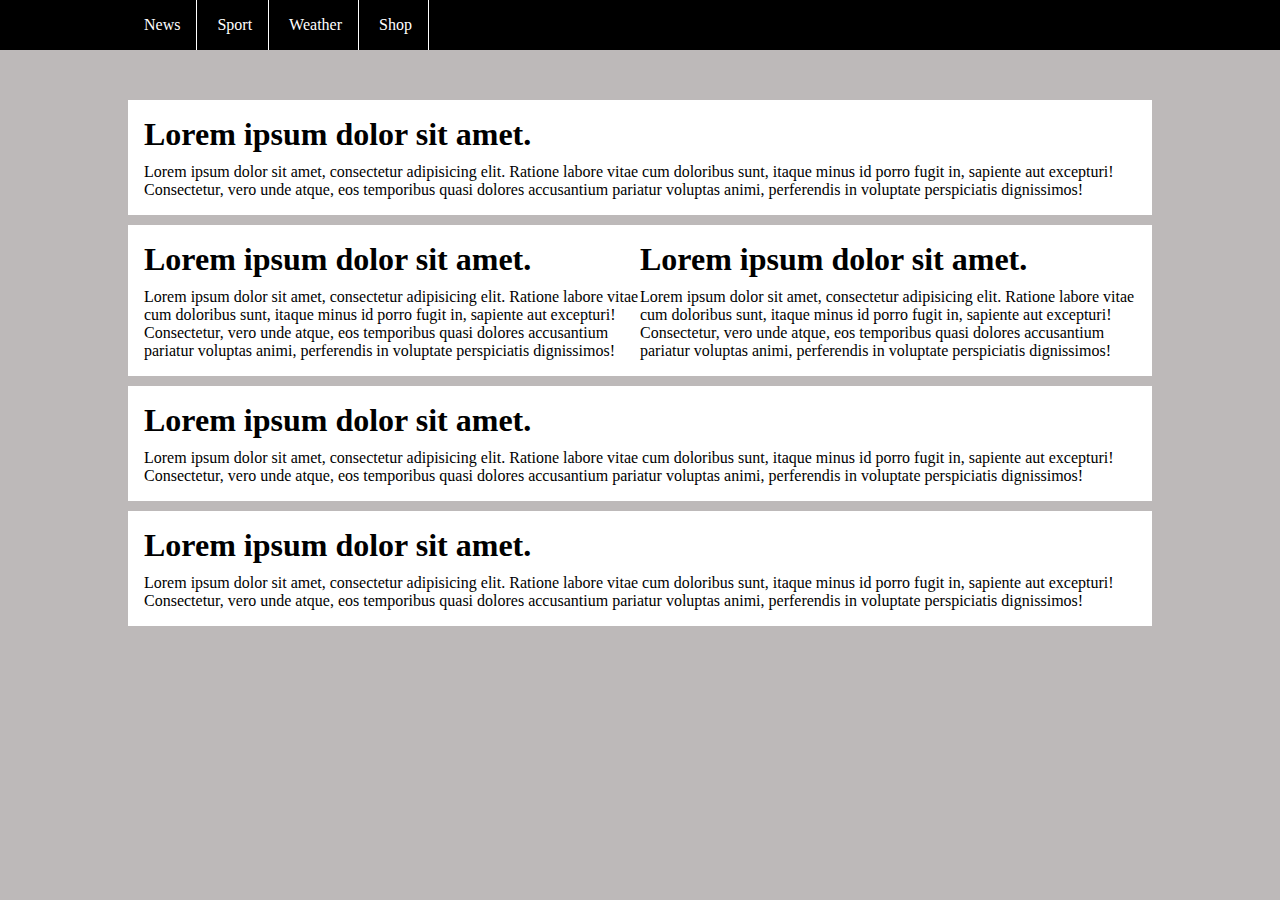
<file: antra-uzduotis/index.html>
<!DOCTYPE html>
<html lang="en">
  <head>
    <meta charset="UTF-8" />
    <meta http-equiv="X-UA-Compatible" content="IE=edge" />
    <meta name="viewport" content="width=device-width, initial-scale=1.0" />
    <link rel="stylesheet" href="style.css" />
    <title>Antra uzduotis</title>
  </head>
  <body>
    <header>
      <ul>
        <li>News</li>
        <li>Sport</li>
        <li>Weather</li>
        <li>Shop</li>
      </ul>
    </header>
    <section>
      <h1>Lorem ipsum dolor sit amet.</h1>
      <p>
        Lorem ipsum dolor sit amet, consectetur adipisicing elit. Ratione labore
        vitae cum doloribus sunt, itaque minus id porro fugit in, sapiente aut
        excepturi! Consectetur, vero unde atque, eos temporibus quasi dolores
        accusantium pariatur voluptas animi, perferendis in voluptate
        perspiciatis dignissimos!
      </p>
    </section>
    <section>
      <div>
        <h1>Lorem ipsum dolor sit amet.</h1>
        <p>
          Lorem ipsum dolor sit amet, consectetur adipisicing elit. Ratione
          labore vitae cum doloribus sunt, itaque minus id porro fugit in,
          sapiente aut excepturi! Consectetur, vero unde atque, eos temporibus
          quasi dolores accusantium pariatur voluptas animi, perferendis in
          voluptate perspiciatis dignissimos!
        </p>
      </div>
      <div>
        <h1>Lorem ipsum dolor sit amet.</h1>
        <p>
          Lorem ipsum dolor sit amet, consectetur adipisicing elit. Ratione
          labore vitae cum doloribus sunt, itaque minus id porro fugit in,
          sapiente aut excepturi! Consectetur, vero unde atque, eos temporibus
          quasi dolores accusantium pariatur voluptas animi, perferendis in
          voluptate perspiciatis dignissimos!
        </p>
      </div>
    </section>
    <section>
      <h1>Lorem ipsum dolor sit amet.</h1>
      <p>
        Lorem ipsum dolor sit amet, consectetur adipisicing elit. Ratione labore
        vitae cum doloribus sunt, itaque minus id porro fugit in, sapiente aut
        excepturi! Consectetur, vero unde atque, eos temporibus quasi dolores
        accusantium pariatur voluptas animi, perferendis in voluptate
        perspiciatis dignissimos!
      </p>
    </section>
    <section>
      <h1>Lorem ipsum dolor sit amet.</h1>
      <p>
        Lorem ipsum dolor sit amet, consectetur adipisicing elit. Ratione labore
        vitae cum doloribus sunt, itaque minus id porro fugit in, sapiente aut
        excepturi! Consectetur, vero unde atque, eos temporibus quasi dolores
        accusantium pariatur voluptas animi, perferendis in voluptate
        perspiciatis dignissimos!
      </p>
    </section>
  </body>
</html>
</file>
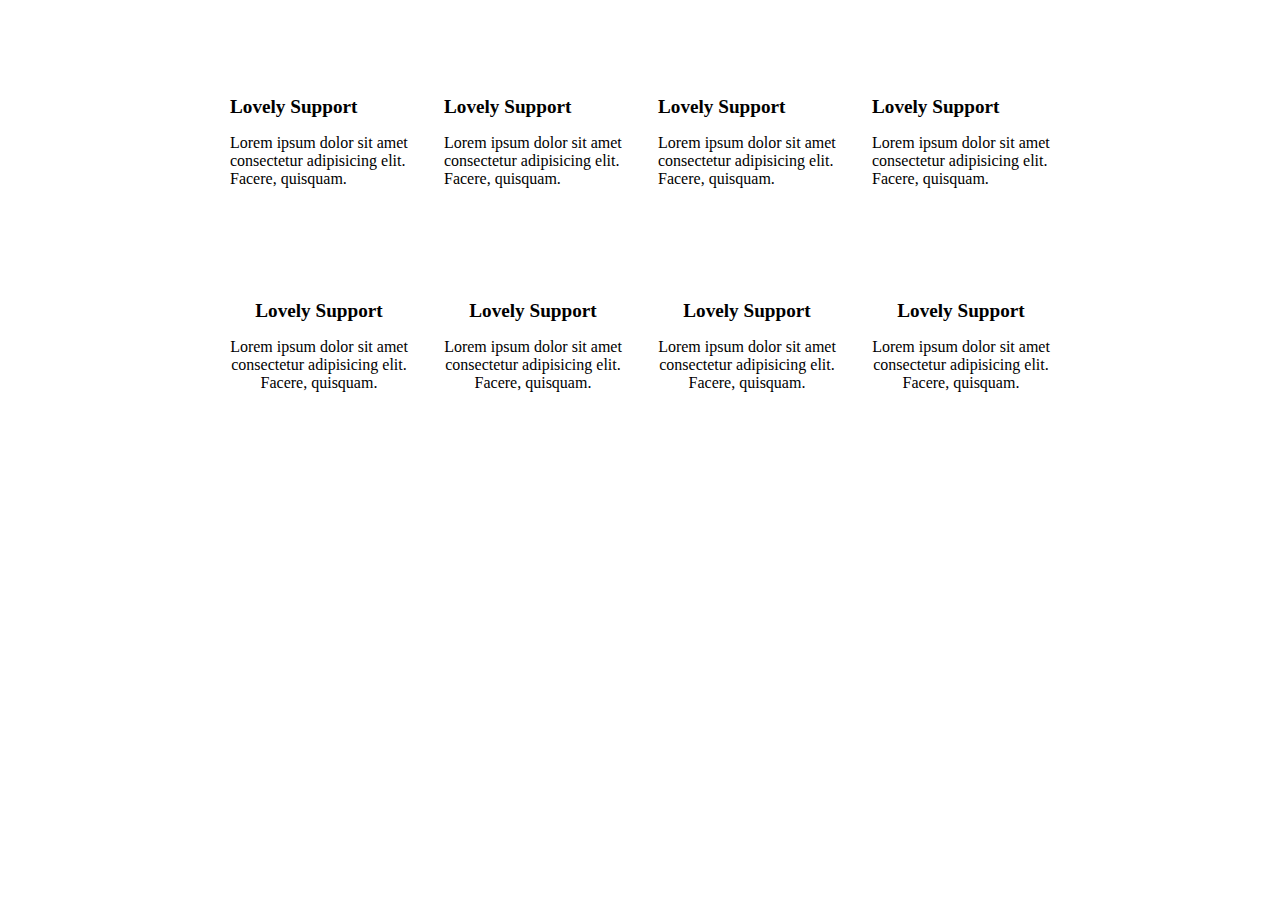
<file: astunta-uzduotis/index.html>
<!DOCTYPE html>
<html lang="en">
  <head>
    <meta charset="UTF-8" />
    <meta http-equiv="X-UA-Compatible" content="IE=edge" />
    <meta name="viewport" content="width=device-width, initial-scale=1.0" />
    <link
      rel="stylesheet"
      href="https://use.fontawesome.com/releases/v5.15.4/css/all.css"
      integrity="sha384-DyZ88mC6Up2uqS4h/KRgHuoeGwBcD4Ng9SiP4dIRy0EXTlnuz47vAwmeGwVChigm"
      crossorigin="anonymous"
    />
    <link rel="stylesheet" href="style.css" />
    <title>Astunta uzduotis</title>
  </head>
  <body>
    <main>
      <section>
        <div>
          <i class="far fa-heart fa-2x"></i>
          <h1>Lovely Support</h1>
          <p>
            Lorem ipsum dolor sit amet consectetur adipisicing elit. Facere,
            quisquam.
          </p>
        </div>
        <div>
          <i class="far fa-heart fa-2x"></i>
          <h1>Lovely Support</h1>
          <p>
            Lorem ipsum dolor sit amet consectetur adipisicing elit. Facere,
            quisquam.
          </p>
        </div>
        <div>
          <i class="far fa-heart fa-2x"></i>
          <h1>Lovely Support</h1>
          <p>
            Lorem ipsum dolor sit amet consectetur adipisicing elit. Facere,
            quisquam.
          </p>
        </div>
        <div>
          <i class="far fa-heart fa-2x"></i>
          <h1>Lovely Support</h1>
          <p>
            Lorem ipsum dolor sit amet consectetur adipisicing elit. Facere,
            quisquam.
          </p>
        </div>
      </section>
      <section>
        <div>
          <i class="far fa-comment-dots fa-4x"></i>
          <h1>Lovely Support</h1>
          <p>
            Lorem ipsum dolor sit amet consectetur adipisicing elit. Facere,
            quisquam.
          </p>
        </div>
        <div>
          <i class="far fa-comment-dots fa-4x"></i>
          <h1>Lovely Support</h1>
          <p>
            Lorem ipsum dolor sit amet consectetur adipisicing elit. Facere,
            quisquam.
          </p>
        </div>
        <div>
          <i class="far fa-comment-dots fa-4x"></i>
          <h1>Lovely Support</h1>
          <p>
            Lorem ipsum dolor sit amet consectetur adipisicing elit. Facere,
            quisquam.
          </p>
        </div>
        <div>
          <i class="far fa-comment-dots fa-4x"></i>
          <h1>Lovely Support</h1>
          <p>
            Lorem ipsum dolor sit amet consectetur adipisicing elit. Facere,
            quisquam.
          </p>
        </div>
      </section>
    </main>
  </body>
</html>
</file>
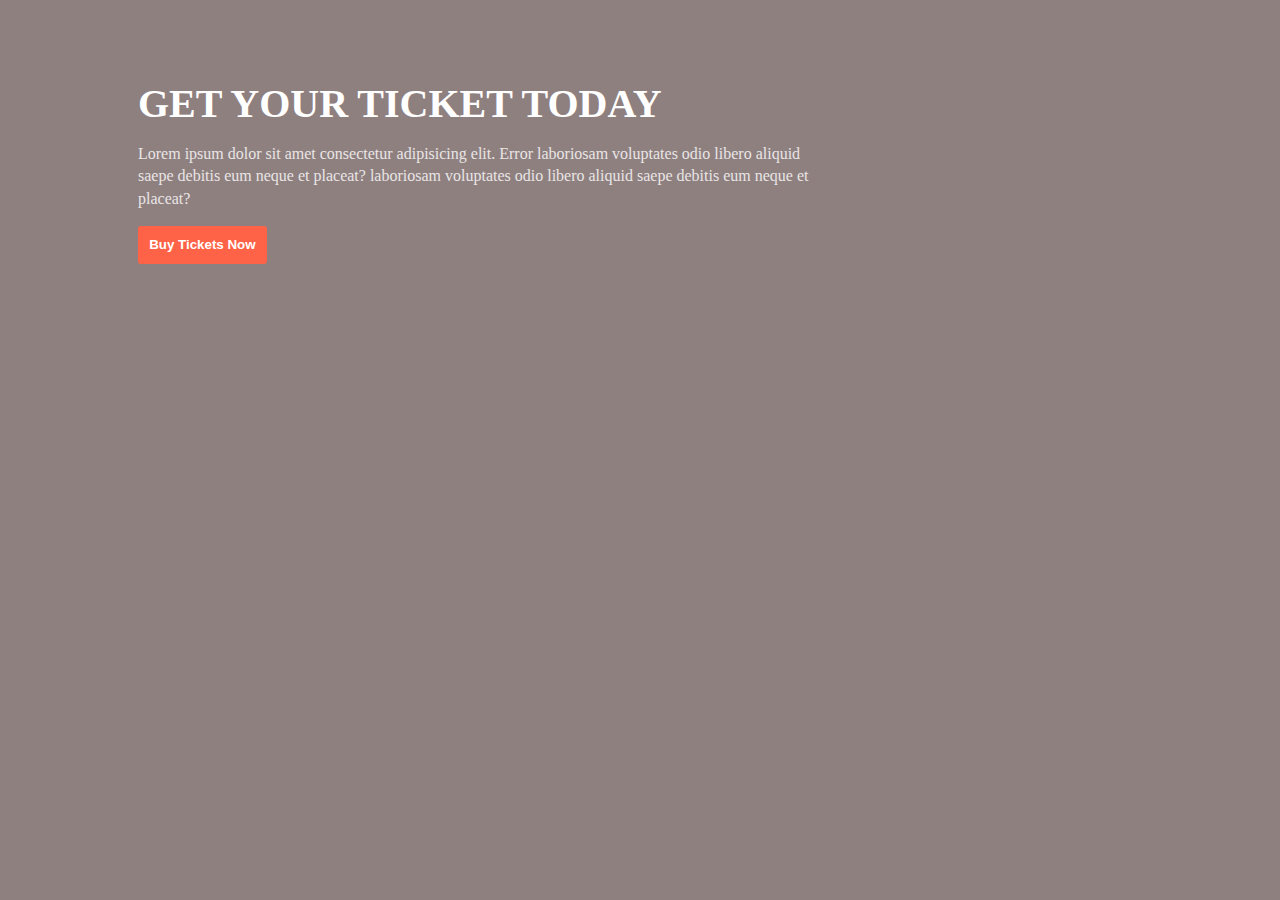
<file: desimta-uzduotis/index.html>
<!DOCTYPE html>
<html lang="en">
  <head>
    <meta charset="UTF-8" />
    <meta http-equiv="X-UA-Compatible" content="IE=edge" />
    <meta name="viewport" content="width=device-width, initial-scale=1.0" />
    <link rel="stylesheet" href="style.css" />
    <title>Desimta uzduotis</title>
  </head>
  <body>
    <main>
      <section>
        <div>
          <h1>GET YOUR TICKET TODAY</h1>
          <p>
            Lorem ipsum dolor sit amet consectetur adipisicing elit. Error
            laboriosam voluptates odio libero aliquid saepe debitis eum neque et
            placeat? laboriosam voluptates odio libero aliquid saepe debitis eum
            neque et placeat?
          </p>
          <button><b>Buy Tickets Now</b></button>
        </div>
      </section>
    </main>
  </body>
</html>
</file>
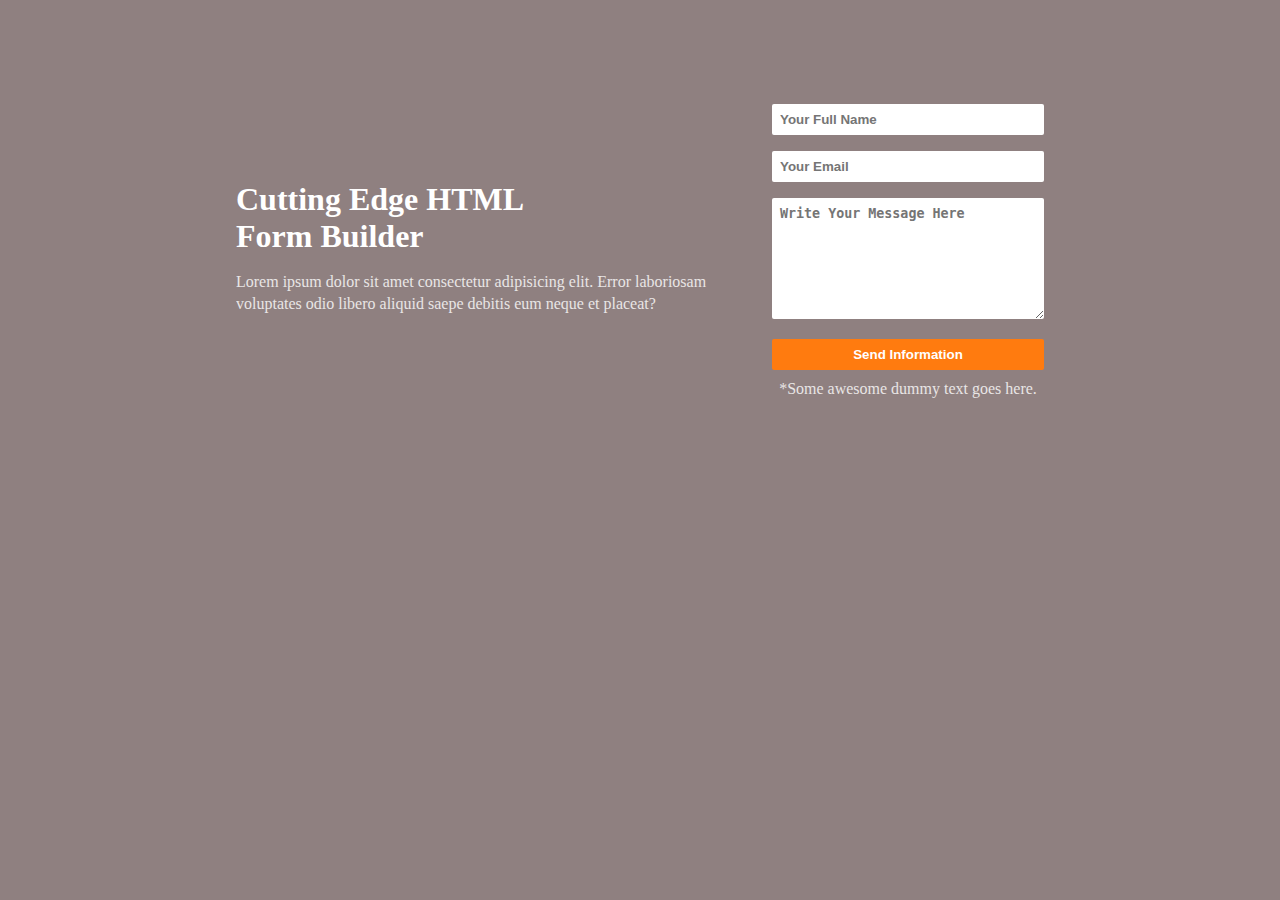
<file: devinta-uzduotis/index.html>
<!DOCTYPE html>
<html lang="en">
  <head>
    <meta charset="UTF-8" />
    <meta http-equiv="X-UA-Compatible" content="IE=edge" />
    <meta name="viewport" content="width=device-width, initial-scale=1.0" />
    <link rel="stylesheet" href="style.css" />
    <title>Astunta uzduotis</title>
  </head>
  <body>
    <main>
      <section>
        <div>
          <h1>
            Cutting Edge HTML <br />
            Form Builder
          </h1>
          <p>
            Lorem ipsum dolor sit amet consectetur adipisicing elit. Error
            laboriosam voluptates odio libero aliquid saepe debitis eum neque et
            placeat?
          </p>
        </div>
      </section>
      <section>
        <form>
          <input type="text" name="name" placeholder="Your Full Name" /> <br />
          <input type="email" name="email" placeholder="Your Email" /> <br />
          <textarea
            name=""
            id=""
            cols="30"
            rows="7"
            placeholder="Write Your Message Here"
          ></textarea>
          <br />
          <input type="submit" name="submit" value="Send Information" /> <br />
          <span>*Some awesome dummy text goes here.</span>
        </form>
      </section>
    </main>
  </body>
</html>
</file>
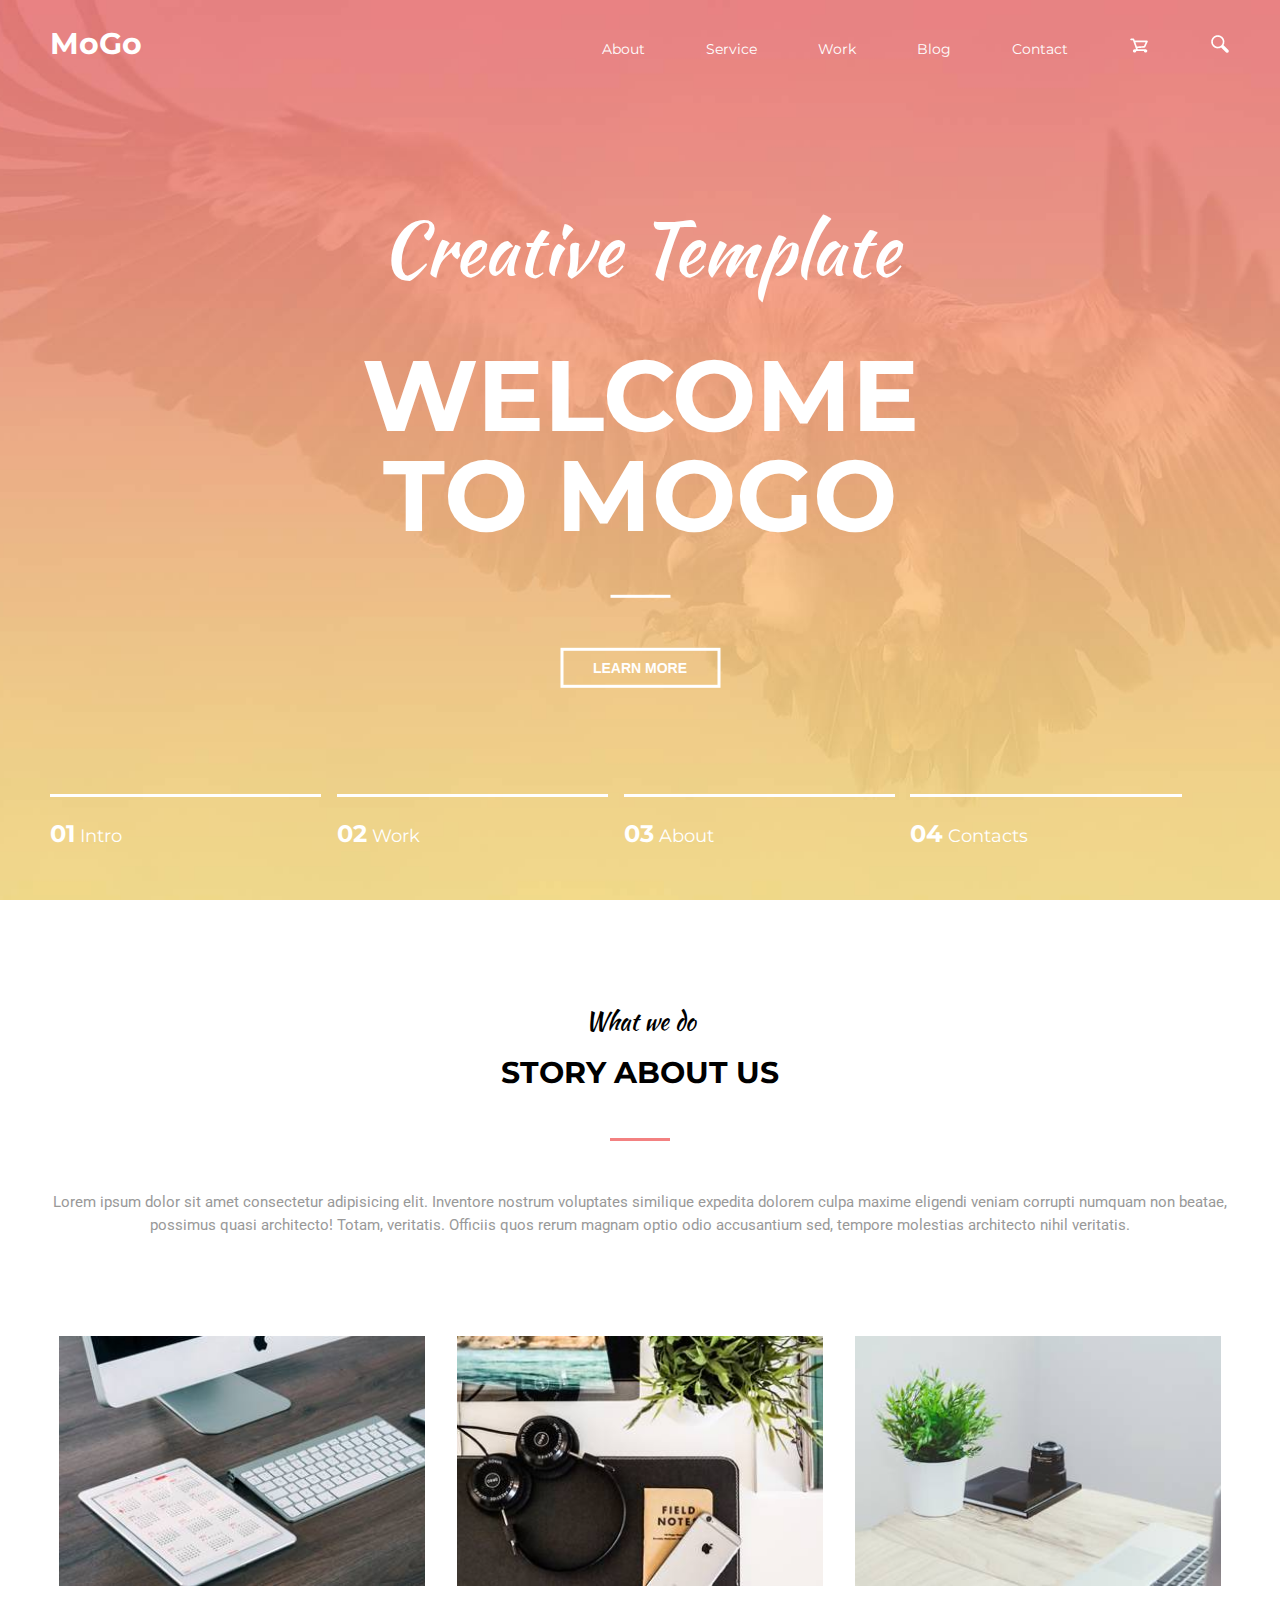
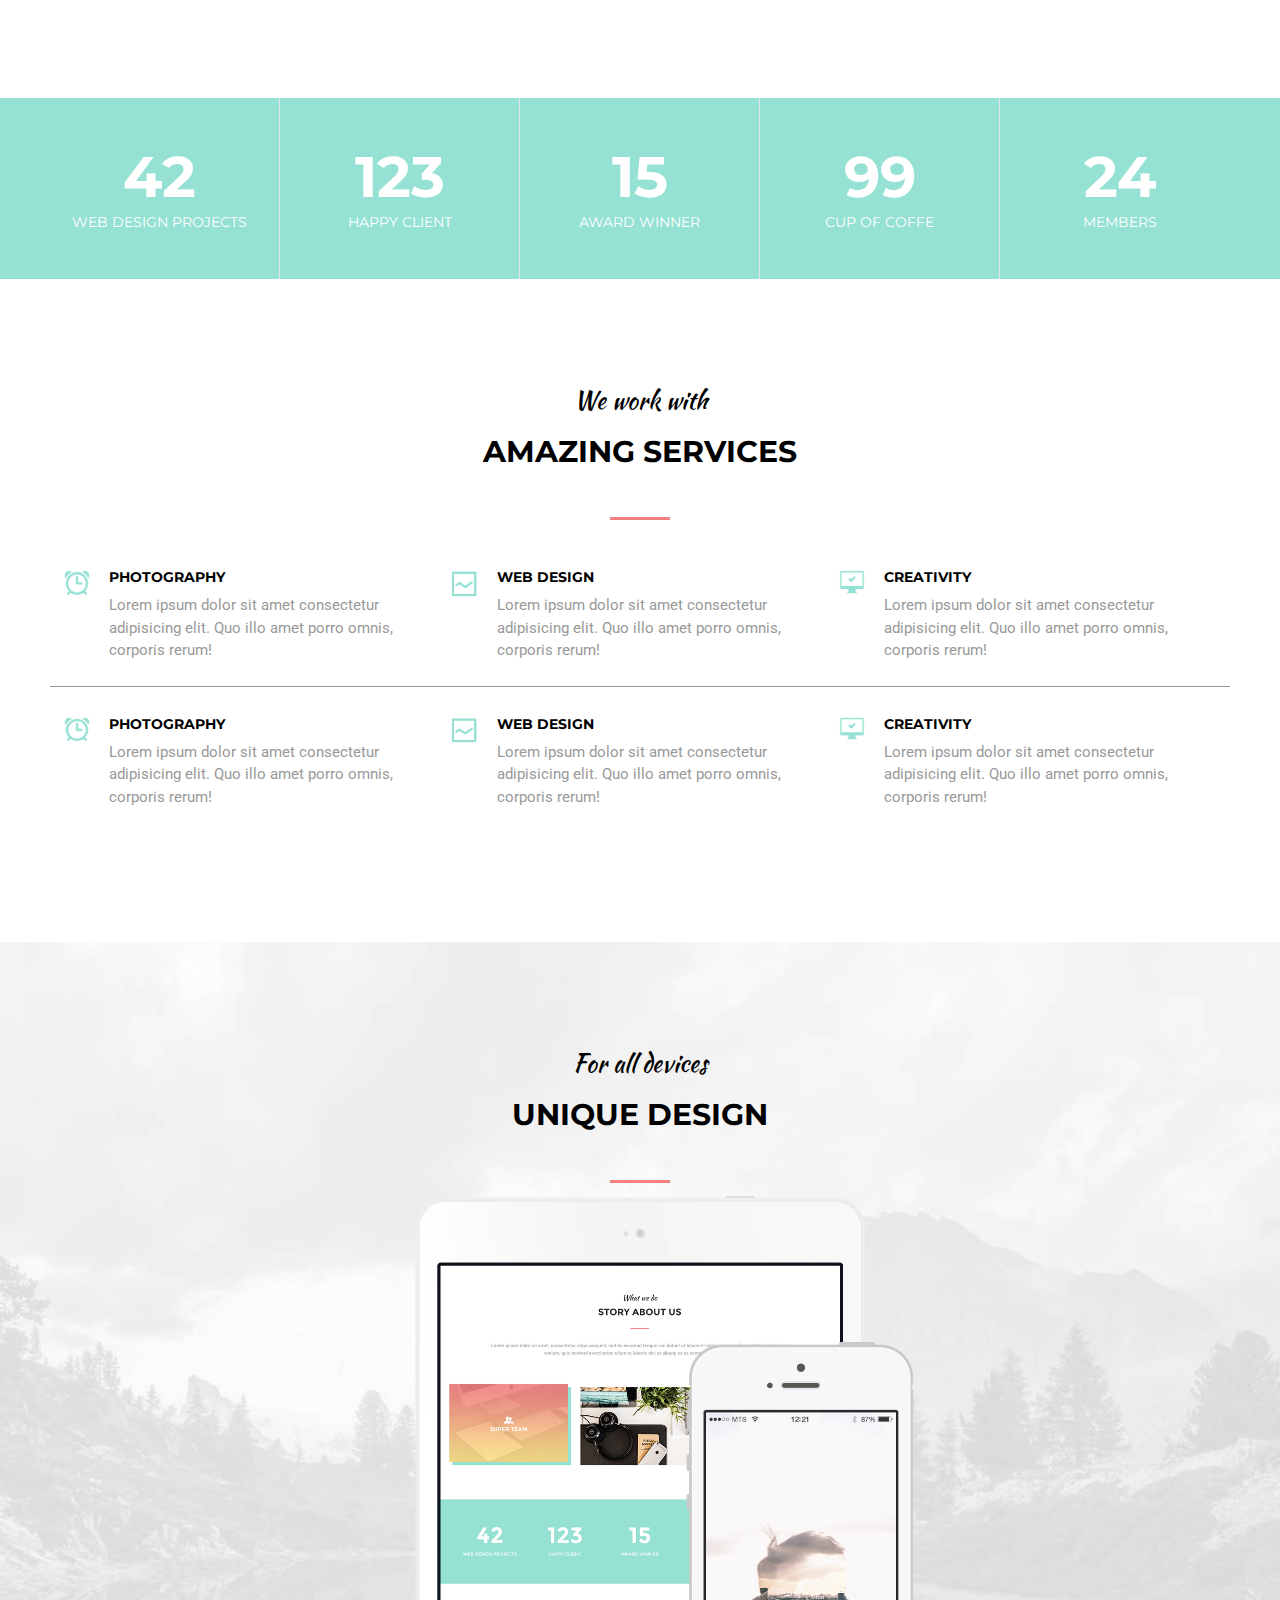
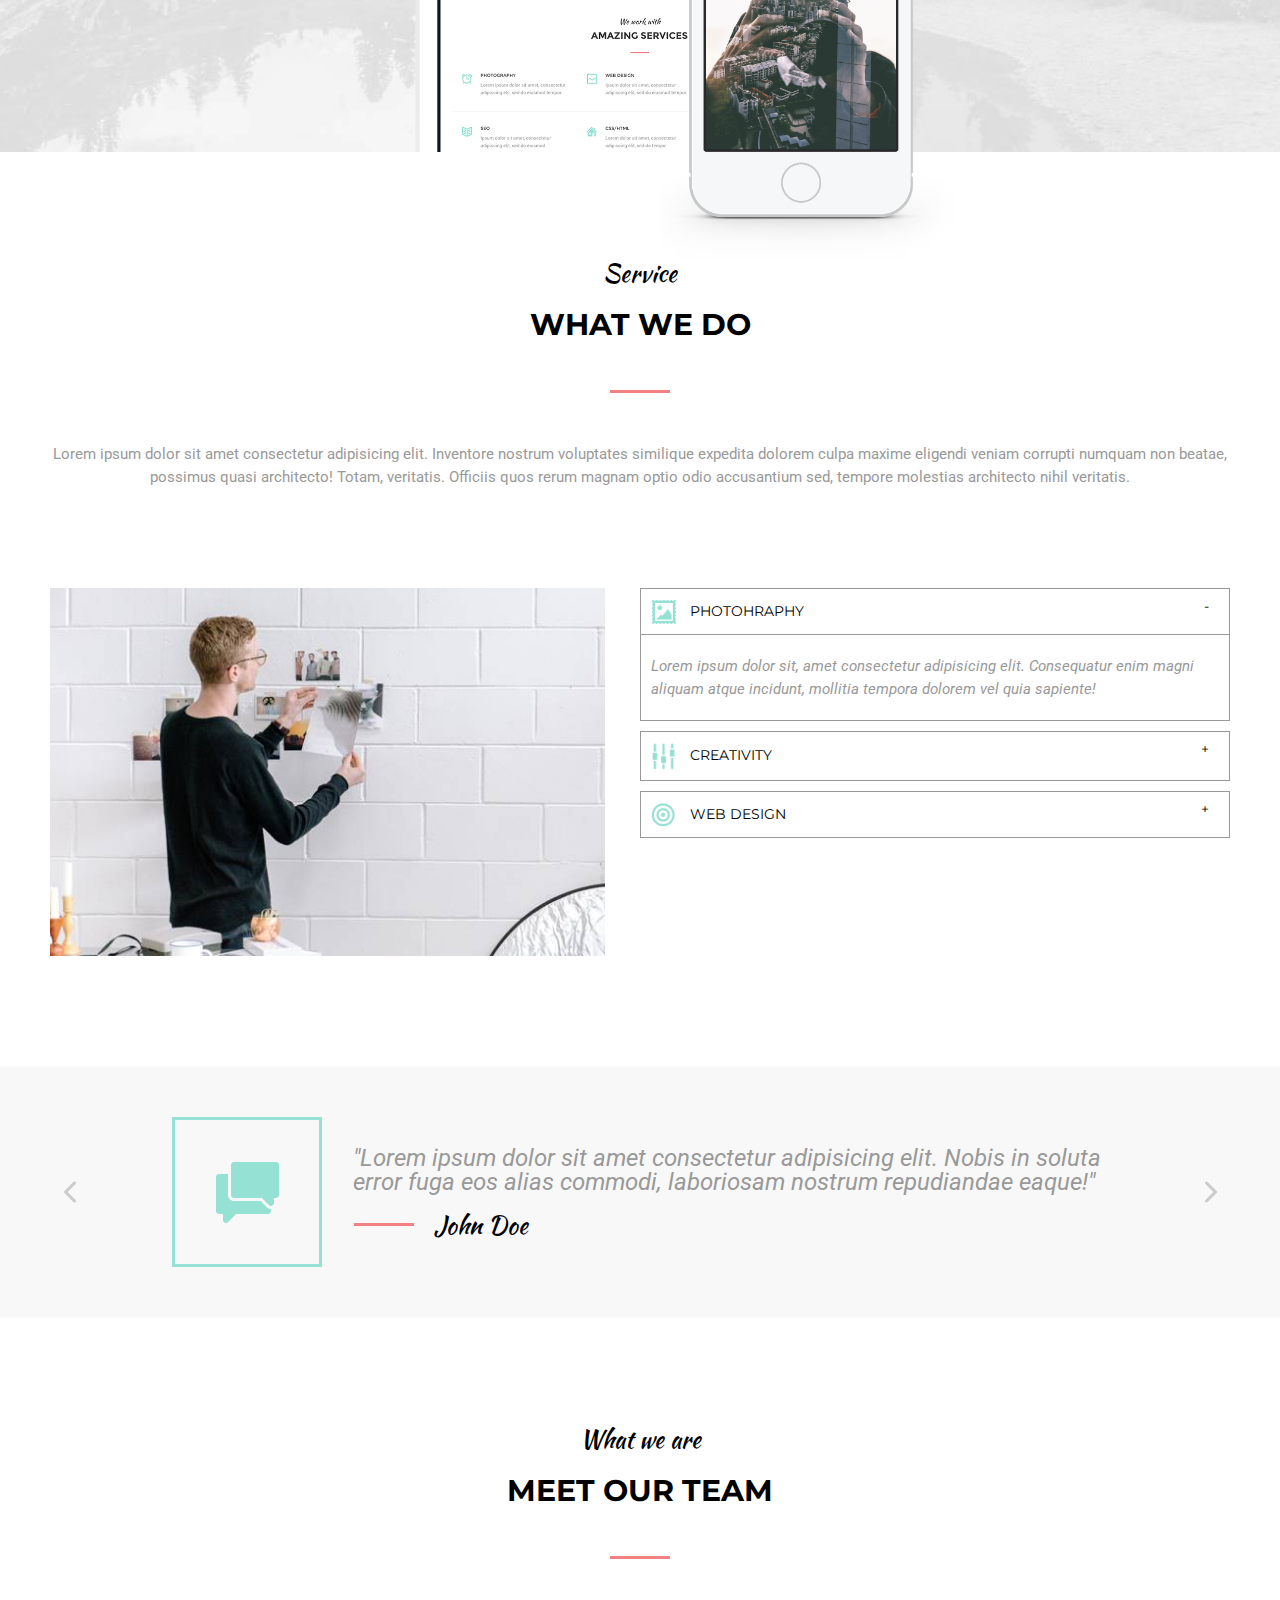
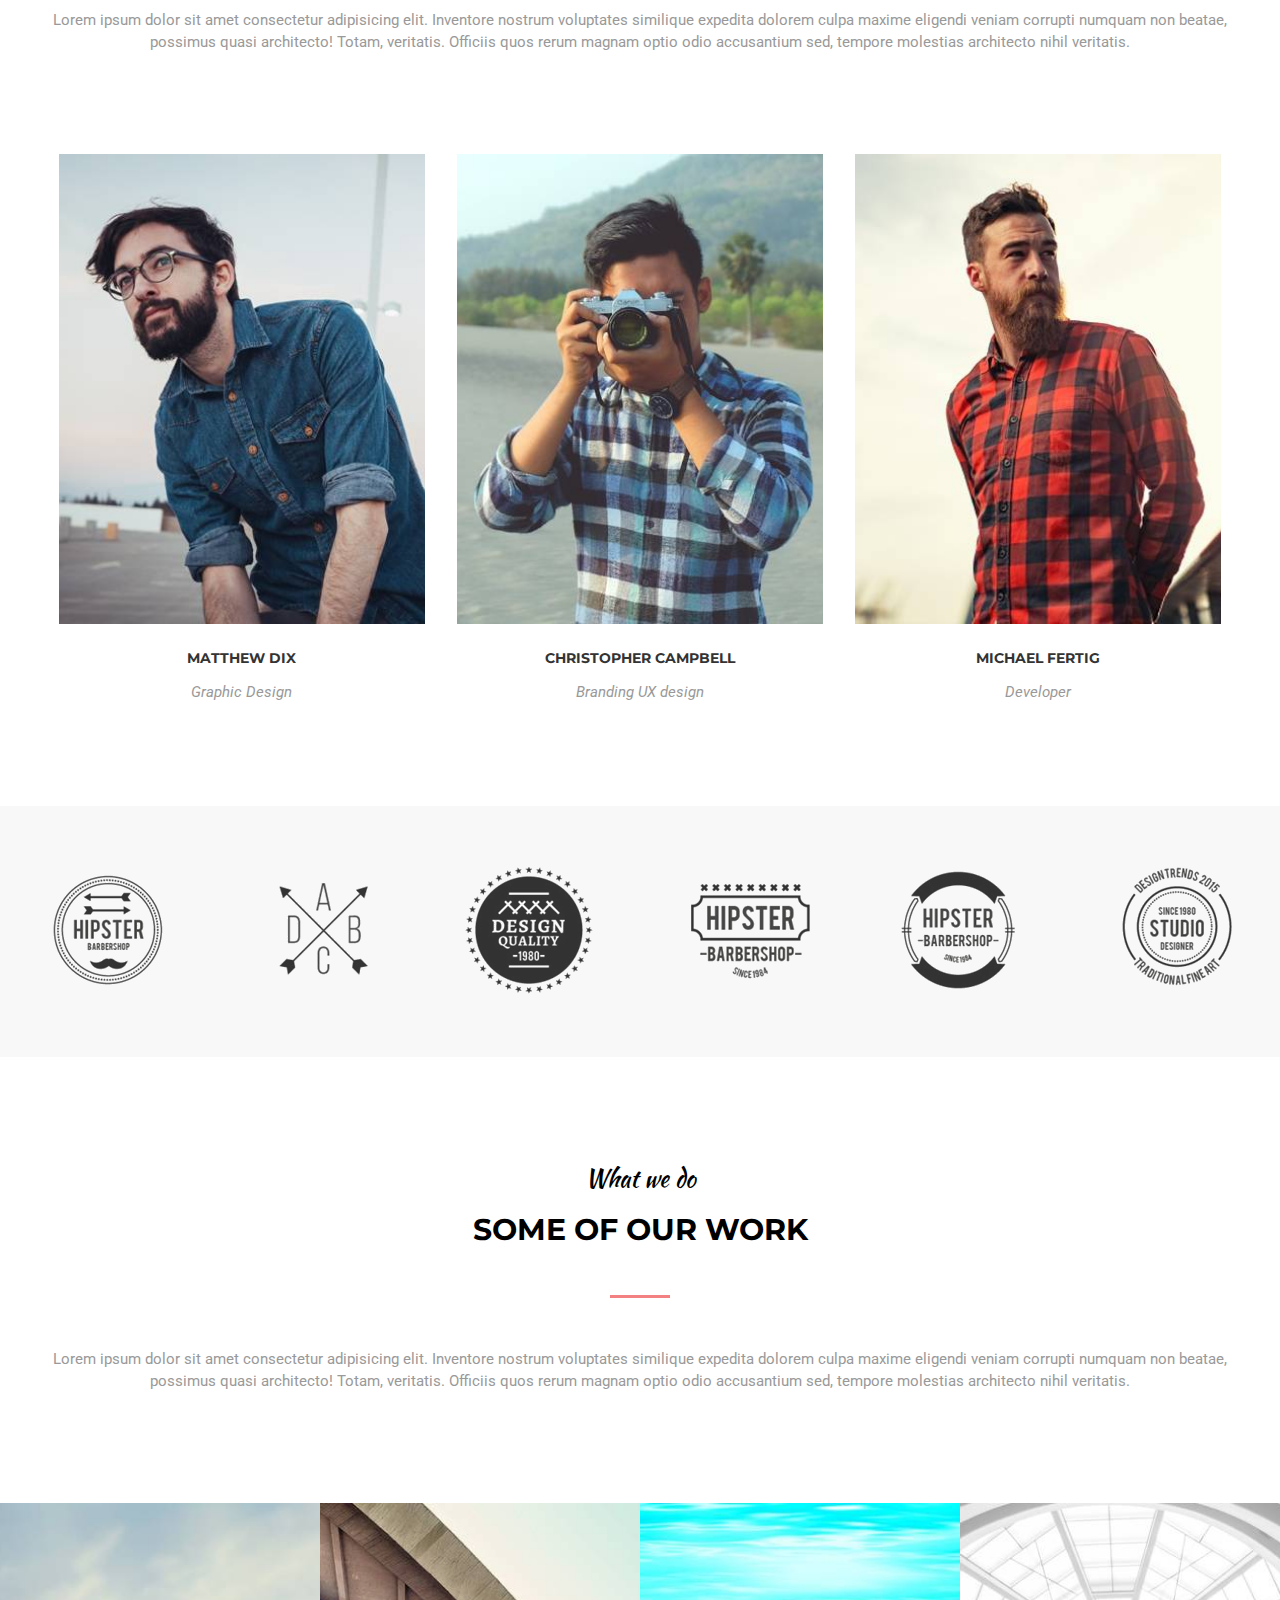
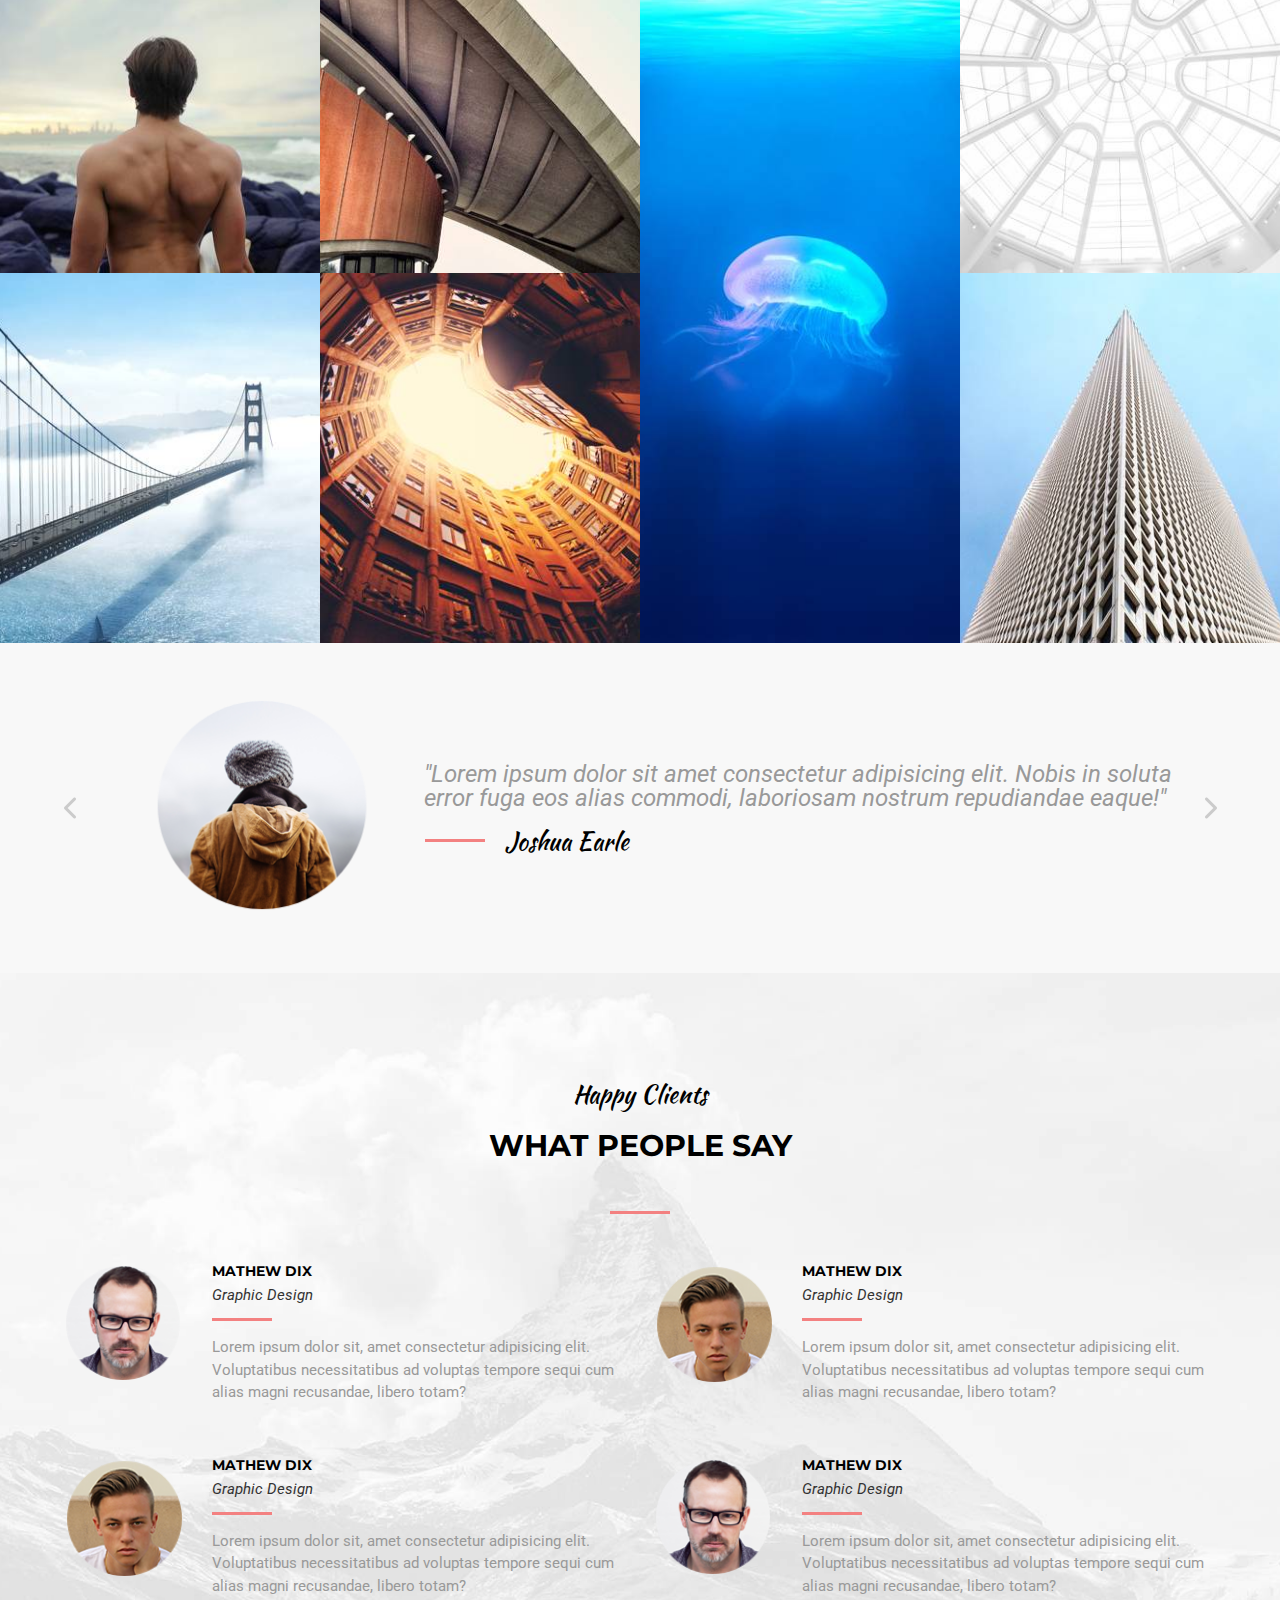
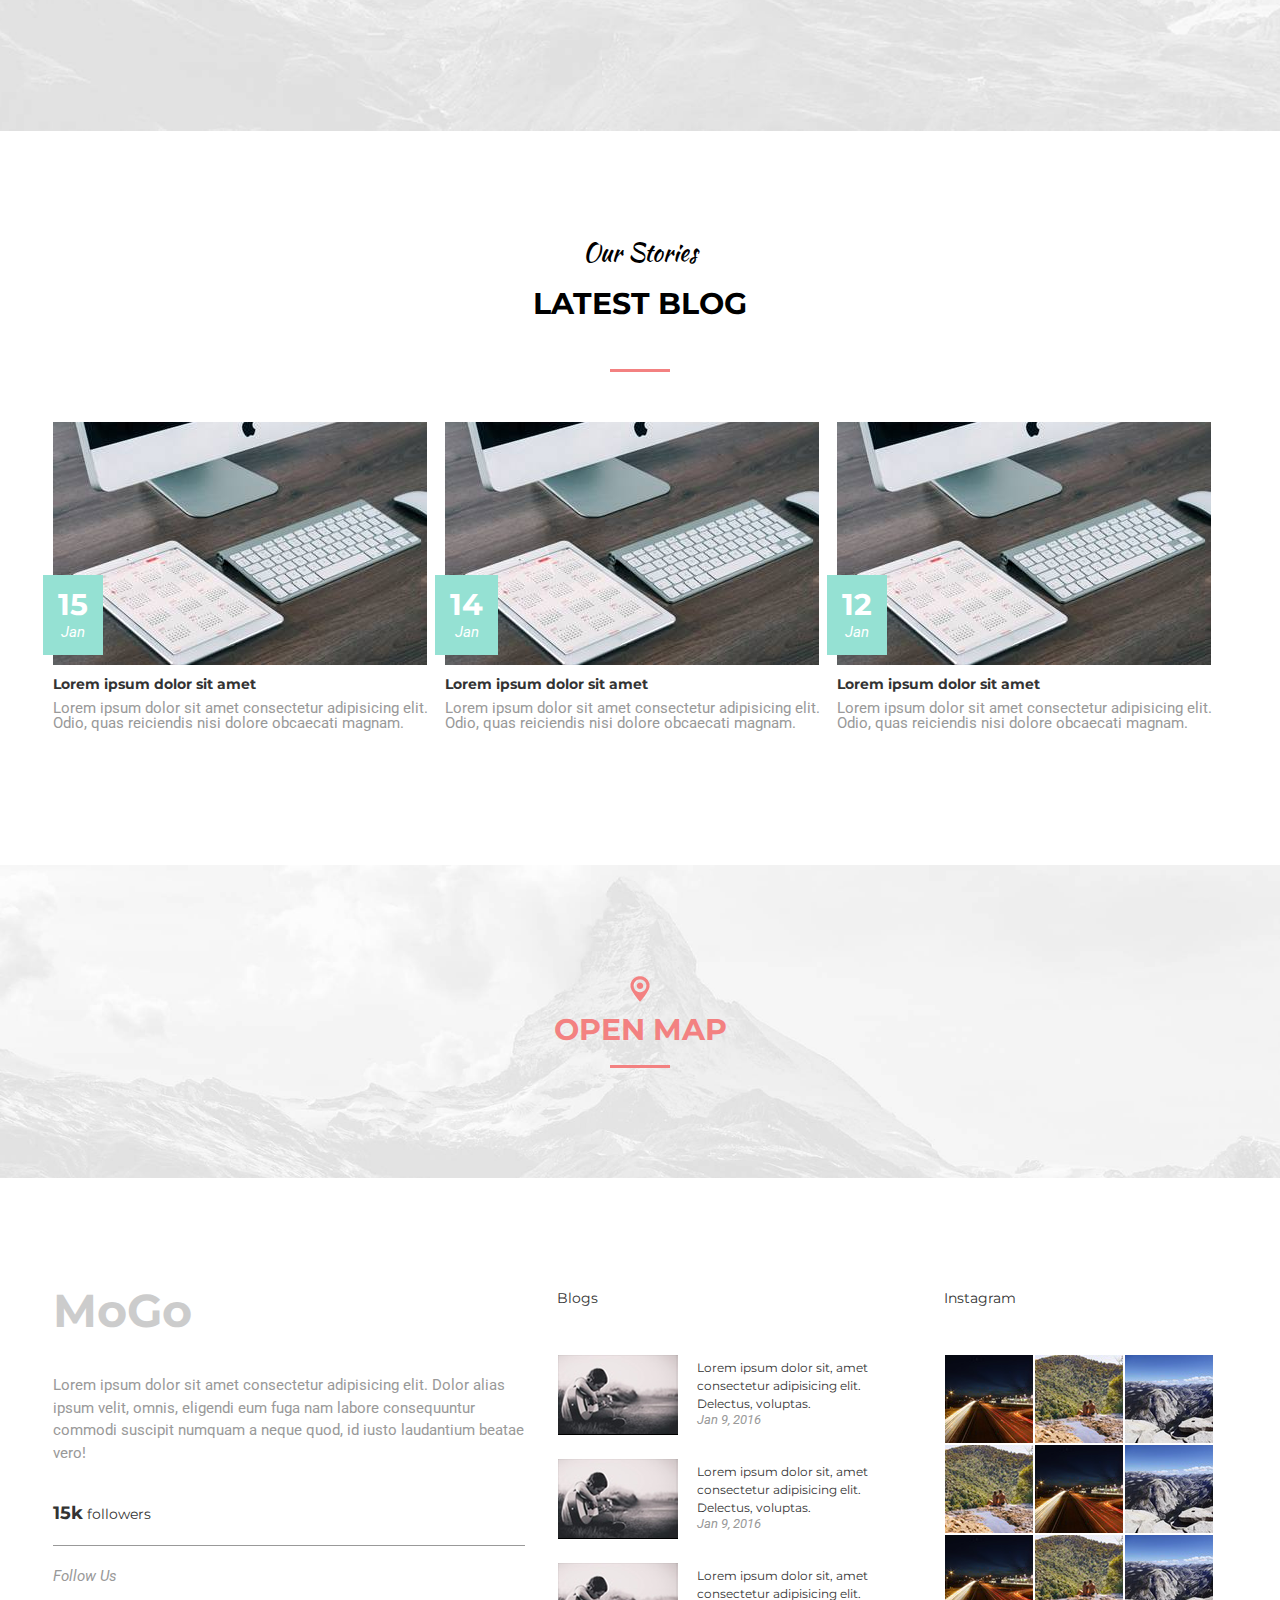
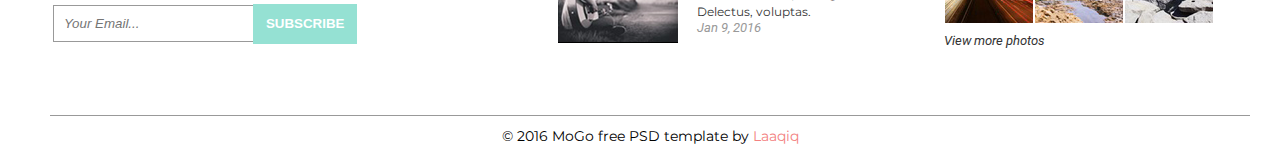
<file: mogo/index.html>
<!DOCTYPE html>
<html lang="en">
  <head>
    <meta charset="UTF-8" />
    <meta http-equiv="X-UA-Compatible" content="IE=edge" />
    <meta name="viewport" content="width=device-width, initial-scale=1.0" />
    <link
      rel="stylesheet"
      href="https://use.fontawesome.com/releases/v5.15.4/css/all.css"
      integrity="sha384-DyZ88mC6Up2uqS4h/KRgHuoeGwBcD4Ng9SiP4dIRy0EXTlnuz47vAwmeGwVChigm"
      crossorigin="anonymous"
    />
    <link rel="stylesheet" href="styles/style.css" />
    <title>MoGo</title>
  </head>
  <body>
    <header>
      <div class="headerContainer">
        <nav>
          <div class="title">
            <h1>MoGo</h1>
          </div>
          <div class="list">
            <a href="#about">About</a>
            <a href="#services">Service</a>
            <a href="#work">Work</a>
            <a href="#blog">Blog</a>
            <a href="#contact">Contact</a>
            <a href="#"><img src="images/cart.png" alt="cart" /></a>
            <a href="#"
              ><img class="searchImg" src="images/search.png" alt="search"
            /></a>
          </div>
        </nav>
        <div class="headerCenter">
          <p>Creative Template</p>
          <h1>
            WELCOME<br />
            TO MOGO
          </h1>
          <span class="seperate-span"></span>
          <button>LEARN MORE</button>
        </div>
        <div class="headerBottom">
          <div class="outer-c">
            <div class="hoverContainer">
              <!-- <span class="bottom-nav-el"></span> -->
              <span class="span-hover"></span>
            </div>
            <b>01</b>
            <span>Intro</span>
          </div>
          <div class="outer-c">
            <div class="hoverContainer">
              <!-- <span class="bottom-nav-el"></span> -->
              <span class="span-hover"></span>
            </div>
            <b>02</b>
            <span>Work</span>
          </div>
          <div class="outer-c">
            <div class="hoverContainer">
              <!-- <span class="bottom-nav-el"></span> -->
              <span class="span-hover"></span>
            </div>
            <b>03</b>
            <span>About</span>
          </div>
          <div class="outer-c">
            <div class="hoverContainer">
              <!-- <span class="bottom-nav-el"></span> -->
              <span class="span-hover"></span>
            </div>
            <b>04</b>
            <span>Contacts</span>
          </div>
        </div>
      </div>
    </header>
    <section id="about" class="hover-pics-sec">
      <div class="sectionContainer">
        <p>What we do</p>
        <h1>STORY ABOUT US</h1>
        <span class="seperate-span"></span>
        <span class="desc">
          Lorem ipsum dolor sit amet consectetur adipisicing elit. Inventore
          nostrum voluptates similique expedita dolorem culpa maxime eligendi
          veniam corrupti numquam non beatae, possimus quasi architecto! Totam,
          veritatis. Officiis quos rerum magnam optio odio accusantium sed,
          tempore molestias architecto nihil veritatis.
        </span>
        <div class="hover-img">
          <div class="image img-about-1">
            <span class="img-hover-span">
              <img src="images/img-hover-icon.png" alt="" />
              <span>SUPER TEAM</span>
            </span>
          </div>
          <div class="image img-about-2">
            <span class="img-hover-span">
              <img src="images/img-hover-icon.png" alt="" />
              <span>SUPER TEAM</span>
            </span>
          </div>
          <div class="image img-about-3">
            <span class="img-hover-span">
              <img src="images/img-hover-icon.png" alt="" />
              <span>SUPER TEAM</span>
            </span>
          </div>
        </div>
      </div>
    </section>
    <div class="full-width-counter">
      <div class="container">
        <div class="outer">
          <div class="inner">
            <h1>42</h1>
            <p>WEB DESIGN PROJECTS</p>
          </div>
        </div>
        <div class="outer">
          <div class="inner">
            <h1>123</h1>
            <p>HAPPY CLIENT</p>
          </div>
        </div>
        <div class="outer">
          <div class="inner">
            <h1>15</h1>
            <p>AWARD WINNER</p>
          </div>
        </div>
        <div class="outer">
          <div class="inner">
            <h1>99</h1>
            <p>CUP OF COFFE</p>
          </div>
        </div>
        <div class="outer last">
          <div class="inner">
            <h1>24</h1>
            <p>MEMBERS</p>
          </div>
        </div>
      </div>
    </div>
    <section id="services" class="full-width-content">
      <div class="sectionContainer">
        <p>We work with</p>
        <h1>AMAZING SERVICES</h1>
        <span class="seperate-span"></span>
        <div class="content-row">
          <div class="content">
            <img src="images/service-1.png" alt="" />
            <div>
              <h1>PHOTOGRAPHY</h1>
              <p>
                Lorem ipsum dolor sit amet consectetur adipisicing elit. Quo
                illo amet porro omnis, corporis rerum!
              </p>
            </div>
          </div>
          <div class="content content-middle">
            <img src="images/service-2.png" alt="" />
            <div>
              <h1>WEB DESIGN</h1>
              <p>
                Lorem ipsum dolor sit amet consectetur adipisicing elit. Quo
                illo amet porro omnis, corporis rerum!
              </p>
            </div>
          </div>
          <div class="content">
            <img src="images/service-3.png" alt="" />
            <div>
              <h1>CREATIVITY</h1>
              <p>
                Lorem ipsum dolor sit amet consectetur adipisicing elit. Quo
                illo amet porro omnis, corporis rerum!
              </p>
            </div>
          </div>
        </div>
        <div class="content-row bottom-row">
          <div class="content">
            <img src="images/service-1.png" alt="" />
            <div>
              <h1>PHOTOGRAPHY</h1>
              <p>
                Lorem ipsum dolor sit amet consectetur adipisicing elit. Quo
                illo amet porro omnis, corporis rerum!
              </p>
            </div>
          </div>
          <div class="content content-middle">
            <img src="images/service-2.png" alt="" />
            <div>
              <h1>WEB DESIGN</h1>
              <p>
                Lorem ipsum dolor sit amet consectetur adipisicing elit. Quo
                illo amet porro omnis, corporis rerum!
              </p>
            </div>
          </div>
          <div class="content">
            <img src="images/service-3.png" alt="" />
            <div>
              <h1>CREATIVITY</h1>
              <p>
                Lorem ipsum dolor sit amet consectetur adipisicing elit. Quo
                illo amet porro omnis, corporis rerum!
              </p>
            </div>
          </div>
        </div>
      </div>
    </section>
    <section id="design">
      <div class="sectionContainer">
        <p>For all devices</p>
        <h1>UNIQUE DESIGN</h1>
        <span class="seperate-span"></span>
        <img class="tablet" src="images/tablet.png" alt="" />
        <img class="mobile" src="images/mobile.png" alt="" />
      </div>
    </section>
    <section id="service">
      <div class="sectionContainer">
        <p>Service</p>
        <h1>WHAT WE DO</h1>
        <span class="seperate-span"></span>
        <span class="desc">
          Lorem ipsum dolor sit amet consectetur adipisicing elit. Inventore
          nostrum voluptates similique expedita dolorem culpa maxime eligendi
          veniam corrupti numquam non beatae, possimus quasi architecto! Totam,
          veritatis. Officiis quos rerum magnam optio odio accusantium sed,
          tempore molestias architecto nihil veritatis.
        </span>
        <div>
          <img class="service-img" src="images/service-img.jpg" alt="" />
          <div class="details-container">
            <details open>
              <summary>
                <img class="summary-icon" src="images/faq-1.png" alt="" />
                <span>PHOTOHRAPHY</span>
              </summary>
              <span class="faq-line"></span>
              <div class="faq-content">
                <i>
                  Lorem ipsum dolor sit, amet consectetur adipisicing elit.
                  Consequatur enim magni aliquam atque incidunt, mollitia
                  tempora dolorem vel quia sapiente!
                </i>
              </div>
            </details>
            <details>
              <summary>
                <img class="summary-icon" src="images/faq-2.png" alt="" />
                <span>CREATIVITY</span>
              </summary>
              <span class="faq-line"></span>
              <div class="faq-content">
                <i>
                  Lorem ipsum dolor sit, amet consectetur adipisicing elit.
                  Consequatur enim magni aliquam atque incidunt, mollitia
                  tempora dolorem vel quia sapiente! Lorem ipsum dolor sit, amet
                  consectetur adipisicing elit. Consequatur enim magni aliquam
                  atque incidunt, mollitia tempora dolorem vel quia sapiente!
                  Lorem ipsum dolor sit, amet consectetur adipisicing elit.
                  Consequatur enim magni aliquam atque incidunt, mollitia
                  tempora dolorem vel quia sapiente!
                </i>
              </div>
            </details>
            <details>
              <summary>
                <img class="summary-icon" src="images/faq-3.png" alt="" />
                <span>WEB DESIGN</span>
              </summary>
              <span class="faq-line"></span>
              <div class="faq-content">
                <i>
                  Lorem ipsum dolor sit, amet consectetur adipisicing elit.
                  Consequatur enim magni aliquam atque incidunt, mollitia
                  tempora dolorem vel quia sapiente! aliquam atque incidunt,
                  mollitia tempora dolorem vel quia sapiente! Lorem ipsum dolor
                  sit, amet consectetur adipisicing elit. Consequatur enim magni
                  aliquam atque incidunt, mollitia tempora dolorem vel quia
                  sapiente!
                </i>
              </div>
            </details>
          </div>
        </div>
      </div>
    </section>
    <div class="full-width-comments">
      <div class="container">
        <div>
          <img src="images/arrow-left.png" alt="" />
        </div>
        <div class="comment-content">
          <img class="comment-icon" src="images/comment.png" alt="" />
          <div class="comment-text">
            <i class="comment">
              "Lorem ipsum dolor sit amet consectetur adipisicing elit. Nobis in
              soluta error fuga eos alias commodi, laboriosam nostrum
              repudiandae eaque!"
            </i>
            <div class="author-container">
              <img class="author-line" src="images/line.png" alt="" />
              <span class="author">John Doe</span>
            </div>
          </div>
        </div>
        <div>
          <img src="images/arrow-right.png" alt="" />
        </div>
      </div>
    </div>
    <section id="team" class="hover-pics-sec">
      <div class="sectionContainer">
        <p>What we are</p>
        <h1>MEET OUR TEAM</h1>
        <span class="seperate-span"></span>
        <span class="desc">
          Lorem ipsum dolor sit amet consectetur adipisicing elit. Inventore
          nostrum voluptates similique expedita dolorem culpa maxime eligendi
          veniam corrupti numquam non beatae, possimus quasi architecto! Totam,
          veritatis. Officiis quos rerum magnam optio odio accusantium sed,
          tempore molestias architecto nihil veritatis.
        </span>
        <div class="hover-img">
          <div class="image img-team-1">
            <div class="img-hover-div">
              <a href="https://facebook.com" target="_blank"
                ><i class="fab fa-facebook-f"></i
              ></a>
              <a href="https://twitter.com" target="_blank"
                ><i class="fab fa-twitter"></i
              ></a>
              <a href="https://pinterest.com" target="_blank"
                ><i class="fab fa-pinterest-p"></i
              ></a>
              <a href="https://instagram.com" target="_blank"
                ><i class="fab fa-instagram"></i
              ></a>
            </div>
            <div class="team-desc">
              <b>MATTHEW DIX</b>
              <i>Graphic Design</i>
            </div>
          </div>
          <div class="image img-team-2">
            <div class="img-hover-div">
              <a href="https://facebook.com" target="_blank"
                ><i class="fab fa-facebook-f"></i
              ></a>
              <a href="https://twitter.com" target="_blank"
                ><i class="fab fa-twitter"></i
              ></a>
              <a href="https://pinterest.com" target="_blank"
                ><i class="fab fa-pinterest-p"></i
              ></a>
              <a href="https://instagram.com" target="_blank"
                ><i class="fab fa-instagram"></i
              ></a>
            </div>
            <div class="team-desc">
              <b>CHRISTOPHER CAMPBELL</b>
              <i>Branding UX design</i>
            </div>
          </div>
          <div class="image img-team-3">
            <div class="img-hover-div">
              <a href="https://facebook.com" target="_blank"
                ><i class="fab fa-facebook-f"></i
              ></a>
              <a href="https://twitter.com" target="_blank"
                ><i class="fab fa-twitter"></i
              ></a>
              <a href="https://pinterest.com" target="_blank"
                ><i class="fab fa-pinterest-p"></i
              ></a>
              <a href="https://instagram.com" target="_blank"
                ><i class="fab fa-instagram"></i
              ></a>
            </div>
            <div class="team-desc">
              <b>MICHAEL FERTIG</b>
              <i>Developer</i>
            </div>
          </div>
        </div>
      </div>
    </section>
    <div class="full-width-logos">
      <div class="container">
        <img src="images/logos.png" alt="" />
      </div>
    </div>
    <section id="work">
      <div class="sectionContainer">
        <p>What we do</p>
        <h1>SOME OF OUR WORK</h1>
        <span class="seperate-span"></span>
        <span class="desc">
          Lorem ipsum dolor sit amet consectetur adipisicing elit. Inventore
          nostrum voluptates similique expedita dolorem culpa maxime eligendi
          veniam corrupti numquam non beatae, possimus quasi architecto! Totam,
          veritatis. Officiis quos rerum magnam optio odio accusantium sed,
          tempore molestias architecto nihil veritatis.
        </span>
      </div>
    </section>
    <div class="full-width-work">
      <div class="two-img">
        <div class="image design-img-1">
          <div class="inner-hover">
            <i class="fas fa-images"></i>
            <span>CREATIVELY DESIGNED</span>
            <i class="design-desc">Lorem ipsum dolor sit.</i>
          </div>
        </div>
        <div class="image design-img-5">
          <div class="inner-hover">
            <i class="fas fa-images"></i>
            <span>CREATIVELY DESIGNED</span>
            <i class="design-desc">Lorem ipsum dolor sit.</i>
          </div>
        </div>
      </div>
      <div class="two-img">
        <div class="image design-img-2">
          <div class="inner-hover">
            <i class="fas fa-images"></i>
            <span>CREATIVELY DESIGNED</span>
            <i class="design-desc">Lorem ipsum dolor sit.</i>
          </div>
        </div>
        <div class="image design-img-6">
          <div class="inner-hover">
            <i class="fas fa-images"></i>
            <span>CREATIVELY DESIGNED</span>
            <i class="design-desc">Lorem ipsum dolor sit.</i>
          </div>
        </div>
      </div>
      <div class="one-img">
        <div class="image design-img-3">
          <div class="inner-hover">
            <i class="fas fa-images"></i>
            <span>CREATIVELY DESIGNED</span>
            <i class="design-desc">Lorem ipsum dolor sit.</i>
          </div>
        </div>
      </div>
      <div class="two-img">
        <div class="image design-img-4">
          <div class="inner-hover">
            <i class="fas fa-images"></i>
            <span>CREATIVELY DESIGNED</span>
            <i class="design-desc">Lorem ipsum dolor sit.</i>
          </div>
        </div>
        <div class="image design-img-7">
          <div class="inner-hover">
            <i class="fas fa-images"></i>
            <span>CREATIVELY DESIGNED</span>
            <i class="design-desc">Lorem ipsum dolor sit.</i>
          </div>
        </div>
      </div>
    </div>
    <div class="full-width-comments">
      <div class="container">
        <div>
          <img src="images/arrow-left.png" alt="" />
        </div>
        <div class="comment-content">
          <img class="comment-pic" src="images/comment-2.png" alt="" />
          <div class="comment-text">
            <i class="comment">
              "Lorem ipsum dolor sit amet consectetur adipisicing elit. Nobis in
              soluta error fuga eos alias commodi, laboriosam nostrum
              repudiandae eaque!"
            </i>
            <div class="author-container">
              <img class="author-line" src="images/line.png" alt="" />
              <span class="author">Joshua Earle</span>
            </div>
          </div>
        </div>
        <div>
          <img src="images/arrow-right.png" alt="" />
        </div>
      </div>
    </div>
    <section id="people" class="full-width-content">
      <div class="sectionContainer">
        <p>Happy Clients</p>
        <h1>WHAT PEOPLE SAY</h1>
        <span class="seperate-span"></span>
        <div class="content-row">
          <div class="content">
            <img src="images/people-1.png" alt="" />
            <div>
              <h1>MATHEW DIX</h1>
              <i>Graphic Design</i>
              <span class="seperate-span"></span>
              <p>
                Lorem ipsum dolor sit, amet consectetur adipisicing elit.
                Voluptatibus necessitatibus ad voluptas tempore sequi cum alias
                magni recusandae, libero totam?
              </p>
            </div>
          </div>
          <div class="content">
            <img src="images/people-2.png" alt="" />
            <div>
              <h1>MATHEW DIX</h1>
              <i>Graphic Design</i>
              <span class="seperate-span"></span>
              <p>
                Lorem ipsum dolor sit, amet consectetur adipisicing elit.
                Voluptatibus necessitatibus ad voluptas tempore sequi cum alias
                magni recusandae, libero totam?
              </p>
            </div>
          </div>
        </div>
        <div class="content-row bottom-row">
          <div class="content">
            <img src="images/people-2.png" alt="" />
            <div>
              <h1>MATHEW DIX</h1>
              <i>Graphic Design</i>
              <span class="seperate-span"></span>
              <p>
                Lorem ipsum dolor sit, amet consectetur adipisicing elit.
                Voluptatibus necessitatibus ad voluptas tempore sequi cum alias
                magni recusandae, libero totam?
              </p>
            </div>
          </div>
          <div class="content">
            <img src="images/people-1.png" alt="" />
            <div>
              <h1>MATHEW DIX</h1>
              <i>Graphic Design</i>
              <span class="seperate-span"></span>
              <p>
                Lorem ipsum dolor sit, amet consectetur adipisicing elit.
                Voluptatibus necessitatibus ad voluptas tempore sequi cum alias
                magni recusandae, libero totam?
              </p>
            </div>
          </div>
        </div>
      </div>
    </section>
    <section id="blog" class="hover-pics-sec">
      <div class="sectionContainer">
        <p>Our Stories</p>
        <h1>LATEST BLOG</h1>
        <span class="seperate-span"></span>
        <div class="blogs">
          <div class="blog-container">
            <div class="image-container">
              <img src="images/about-1.jpg" alt="" />
              <div class="date">
                <b>15</b>
                <i>Jan</i>
              </div>
            </div>
            <b class="blog-title">Lorem ipsum dolor sit amet</b>
            <p>
              Lorem ipsum dolor sit amet consectetur adipisicing elit. Odio,
              quas reiciendis nisi dolore obcaecati magnam.
            </p>
          </div>
          <div class="blog-container">
            <div class="image-container">
              <img src="images/about-1.jpg" alt="" />
              <div class="date">
                <b>14</b>
                <i>Jan</i>
              </div>
            </div>
            <b class="blog-title">Lorem ipsum dolor sit amet</b>
            <p>
              Lorem ipsum dolor sit amet consectetur adipisicing elit. Odio,
              quas reiciendis nisi dolore obcaecati magnam.
            </p>
          </div>
          <div class="blog-container">
            <div class="image-container">
              <img src="images/about-1.jpg" alt="" />
              <div class="date">
                <b>12</b>
                <i>Jan</i>
              </div>
            </div>
            <b class="blog-title">Lorem ipsum dolor sit amet</b>
            <p>
              Lorem ipsum dolor sit amet consectetur adipisicing elit. Odio,
              quas reiciendis nisi dolore obcaecati magnam.
            </p>
          </div>
        </div>
      </div>
    </section>
    <section id="map">
      <div class="sectionContainer">
        <img src="images/map.png" alt="" />
        <h1>OPEN MAP</h1>
        <span class="seperate-span"></span>
      </div>
    </section>
    <footer id="contact">
      <div class="sectionContainer">
        <div class="footer-left">
          <h1>MoGo</h1>
          <span class="footer-desc">
            Lorem ipsum dolor sit amet consectetur adipisicing elit. Dolor alias
            ipsum velit, omnis, eligendi eum fuga nam labore consequuntur
            commodi suscipit numquam a neque quod, id iusto laudantium beatae
            vero!
          </span>
          <span class="followers"><b>15k</b> followers</span>
          <div class="follow-us">
            <i class="follow-text">Follow Us</i>
            <a href="https://facebook.com/"
              ><i class="fab fa-facebook-f"></i>
            </a>
            <a href="https://twitter.com/"><i class="fab fa-twitter"></i></a>
            <a href="https://instagram.com/"
              ><i class="fab fa-instagram"></i
            ></a>
            <a href="https://pinterest.com/"
              ><i class="fab fa-pinterest-p"></i
            ></a>
            <a href="https://gmail.com/"
              ><i class="fab fa-google-plus-g"></i
            ></a>
            <a href="https://youtube.com/"><i class="fab fa-youtube"></i></a>
            <a href="https://dribbble.com/"><i class="fab fa-dribbble"></i></a>
            <a href="https://tumblr.com/"><i class="fab fa-tumblr"></i></a>
          </div>
          <form>
            <input type="text" placeholder="Your Email..." />
            <input type="submit" value="SUBSCRIBE" />
          </form>
        </div>
        <div class="footer-middle">
          <span class="footer-title">Blogs</span>
          <div class="blog">
            <img src="images/blog-1.png" alt="" />
            <div>
              <span
                >Lorem ipsum dolor sit, amet consectetur adipisicing elit.
                Delectus, voluptas.</span
              >
              <i>Jan 9, 2016</i>
            </div>
          </div>
          <div class="blog middle-blog">
            <img src="images/blog-1.png" alt="" />
            <div>
              <span
                >Lorem ipsum dolor sit, amet consectetur adipisicing elit.
                Delectus, voluptas.</span
              >
              <i>Jan 9, 2016</i>
            </div>
          </div>
          <div class="blog">
            <img src="images/blog-1.png" alt="" />
            <div>
              <span
                >Lorem ipsum dolor sit, amet consectetur adipisicing elit.
                Delectus, voluptas.</span
              >
              <i>Jan 9, 2016</i>
            </div>
          </div>
        </div>
        <div class="footer-right">
          <span class="footer-title">Instagram</span>
          <div class="footer-gallery">
            <img src="images/insta-1.png" alt="" />
            <img src="images/insta-2.png" alt="" />
            <img src="images/insta-3.png" alt="" />
            <img src="images/insta-2.png" alt="" />
            <img src="images/insta-1.png" alt="" />
            <img src="images/insta-3.png" alt="" />
            <img src="images/insta-1.png" alt="" />
            <img src="images/insta-2.png" alt="" />
            <img src="images/insta-3.png" alt="" />
          </div>
          <i>View more photos</i>
        </div>
        <div class="footer-bottom">
          &copy; 2016 MoGo free PSD template by
          <span class="template-author">Laaqiq</span>
        </div>
      </div>
    </footer>
  </body>
</html>
</file>
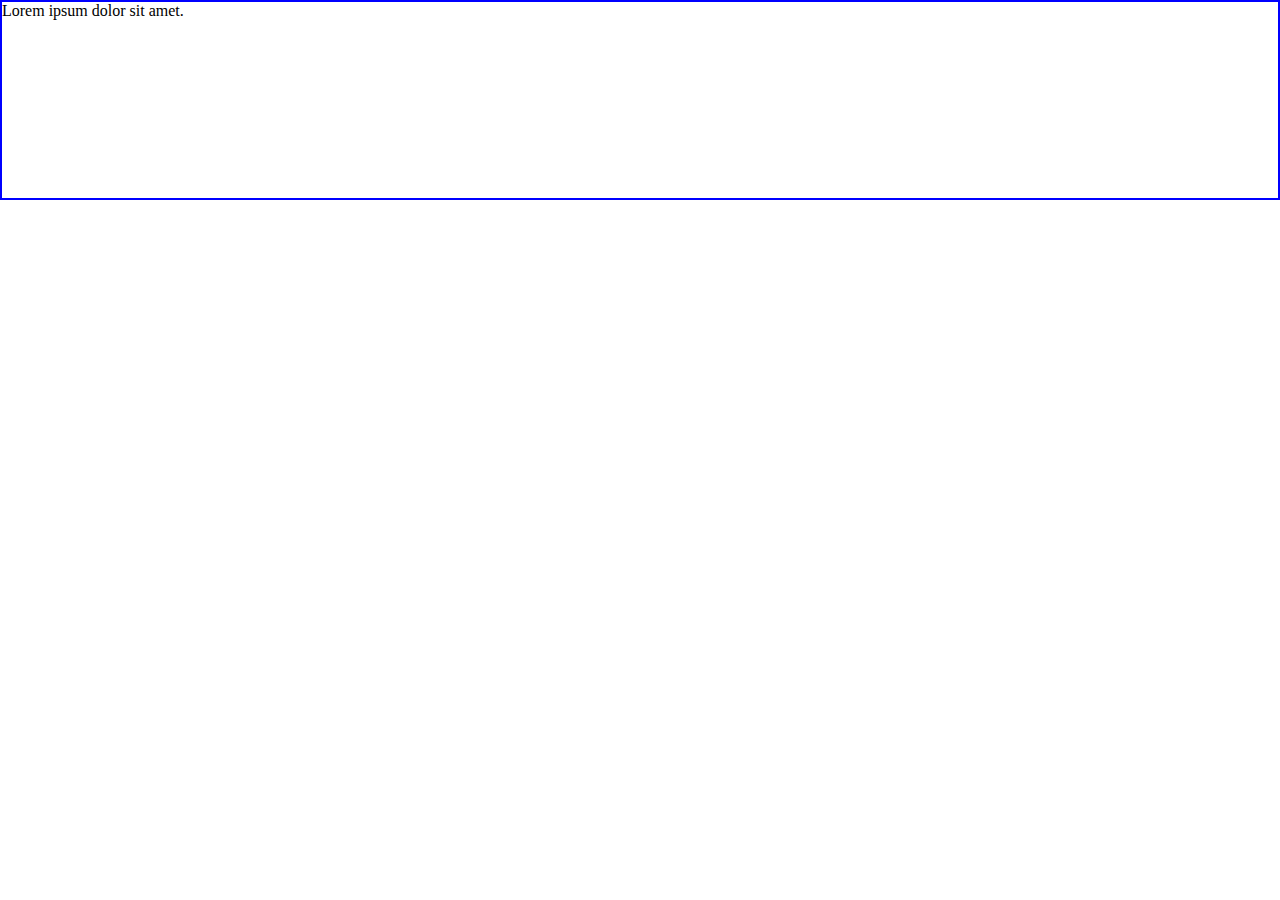
<file: penkta-uzduotis/index.html>
<!DOCTYPE html>
<html lang="en">
  <head>
    <meta charset="UTF-8" />
    <meta http-equiv="X-UA-Compatible" content="IE=edge" />
    <meta name="viewport" content="width=device-width, initial-scale=1.0" />
    <link rel="stylesheet" href="style.css" />
    <title>Penkta uzduotis</title>
  </head>
  <body>
    <main>
      <div>Lorem ipsum dolor sit amet.</div>
    </main>
  </body>
</html>
</file>
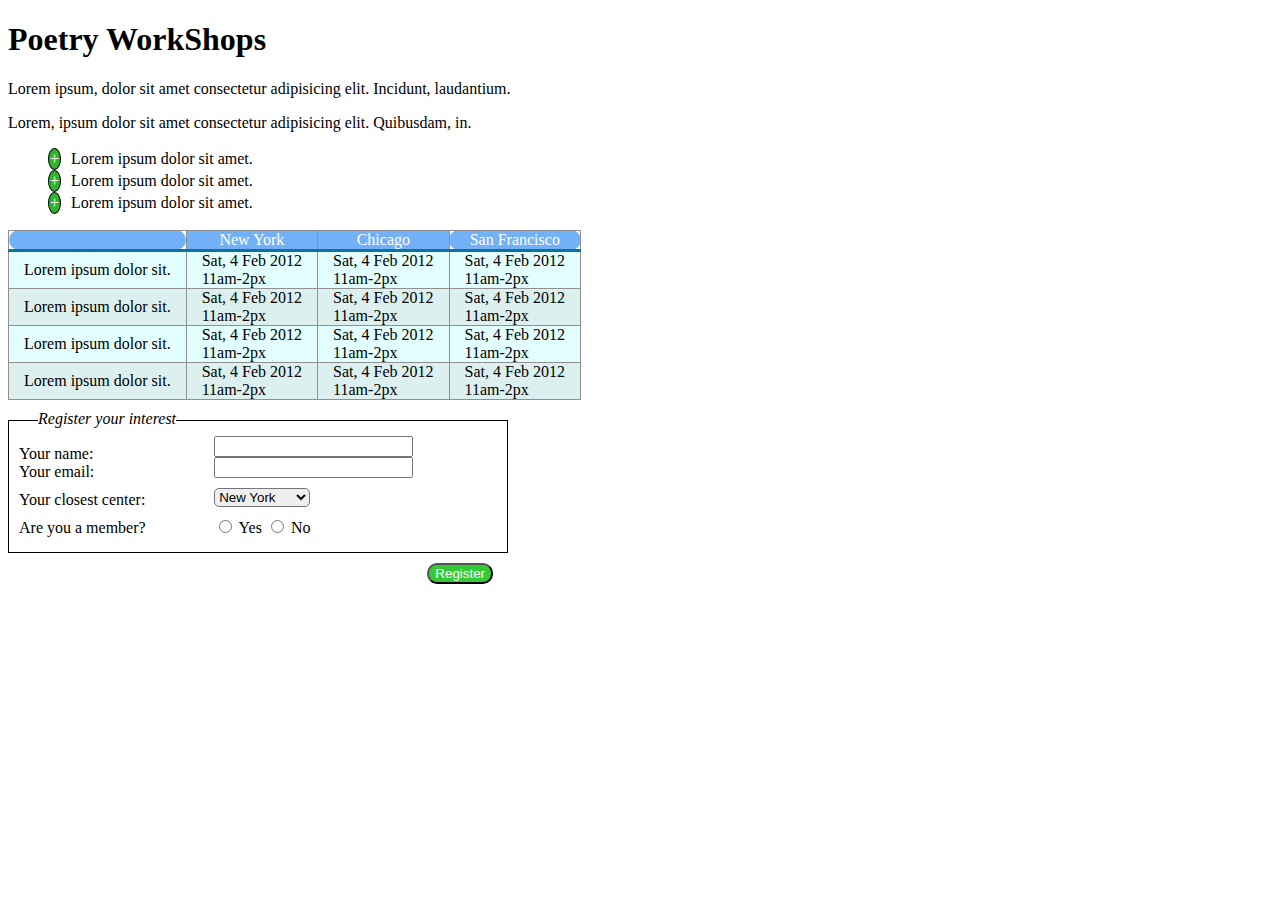
<file: poetry-workshops/index.html>
<!DOCTYPE html>
<html lang="en">
  <head>
    <meta charset="UTF-8" />
    <meta http-equiv="X-UA-Compatible" content="IE=edge" />
    <meta name="viewport" content="width=device-width, initial-scale=1.0" />
    <link rel="stylesheet" href="style.css" />
    <title>Poetry Workshops</title>
  </head>
  <body>
    <h1>Poetry WorkShops</h1>
    <p>
      Lorem ipsum, dolor sit amet consectetur adipisicing elit. Incidunt,
      laudantium.
    </p>
    <p>
      Lorem, ipsum dolor sit amet consectetur adipisicing elit. Quibusdam, in.
    </p>
    <ul>
      <li>Lorem ipsum dolor sit amet.</li>
      <li>Lorem ipsum dolor sit amet.</li>
      <li>Lorem ipsum dolor sit amet.</li>
    </ul>
    <table>
      <tr>
        <th></th>
        <th>New York</th>
        <th>Chicago</th>
        <th>San Francisco</th>
      </tr>
      <tr>
        <td>Lorem ipsum dolor sit.</td>
        <td>Sat, 4 Feb 2012<br />11am-2px</td>
        <td>Sat, 4 Feb 2012<br />11am-2px</td>
        <td>Sat, 4 Feb 2012<br />11am-2px</td>
      </tr>
      <tr>
        <td>Lorem ipsum dolor sit.</td>
        <td>Sat, 4 Feb 2012<br />11am-2px</td>
        <td>Sat, 4 Feb 2012<br />11am-2px</td>
        <td>Sat, 4 Feb 2012<br />11am-2px</td>
      </tr>
      <tr>
        <td>Lorem ipsum dolor sit.</td>
        <td>Sat, 4 Feb 2012<br />11am-2px</td>
        <td>Sat, 4 Feb 2012<br />11am-2px</td>
        <td>Sat, 4 Feb 2012<br />11am-2px</td>
      </tr>
      <tr>
        <td>Lorem ipsum dolor sit.</td>
        <td>Sat, 4 Feb 2012<br />11am-2px</td>
        <td>Sat, 4 Feb 2012<br />11am-2px</td>
        <td>Sat, 4 Feb 2012<br />11am-2px</td>
      </tr>
    </table>
    <form>
      <i>Register your interest</i>
      <div>
        <div>
          <label for="name">Your name:</label> <br />
          <label for="email">Your email:</label> <br />
          <label for="center">Your closest center:</label> <br />
          <label for="member">Are you a member?</label>
        </div>
        <div>
          <input type="text" name="name" /> <br />
          <input type="text" name="email" /> <br />
          <select name="center">
            <option value="new york">New York</option>
            <option value="los angeles">Los Angeles</option>
          </select>
          <br />
          <input type="radio" /> <label for="yes">Yes</label>
          <input type="radio" /> <label for="no">No</label>
        </div>
      </div>
      <input type="submit" value="Register" />
    </form>
  </body>
</html>
</file>
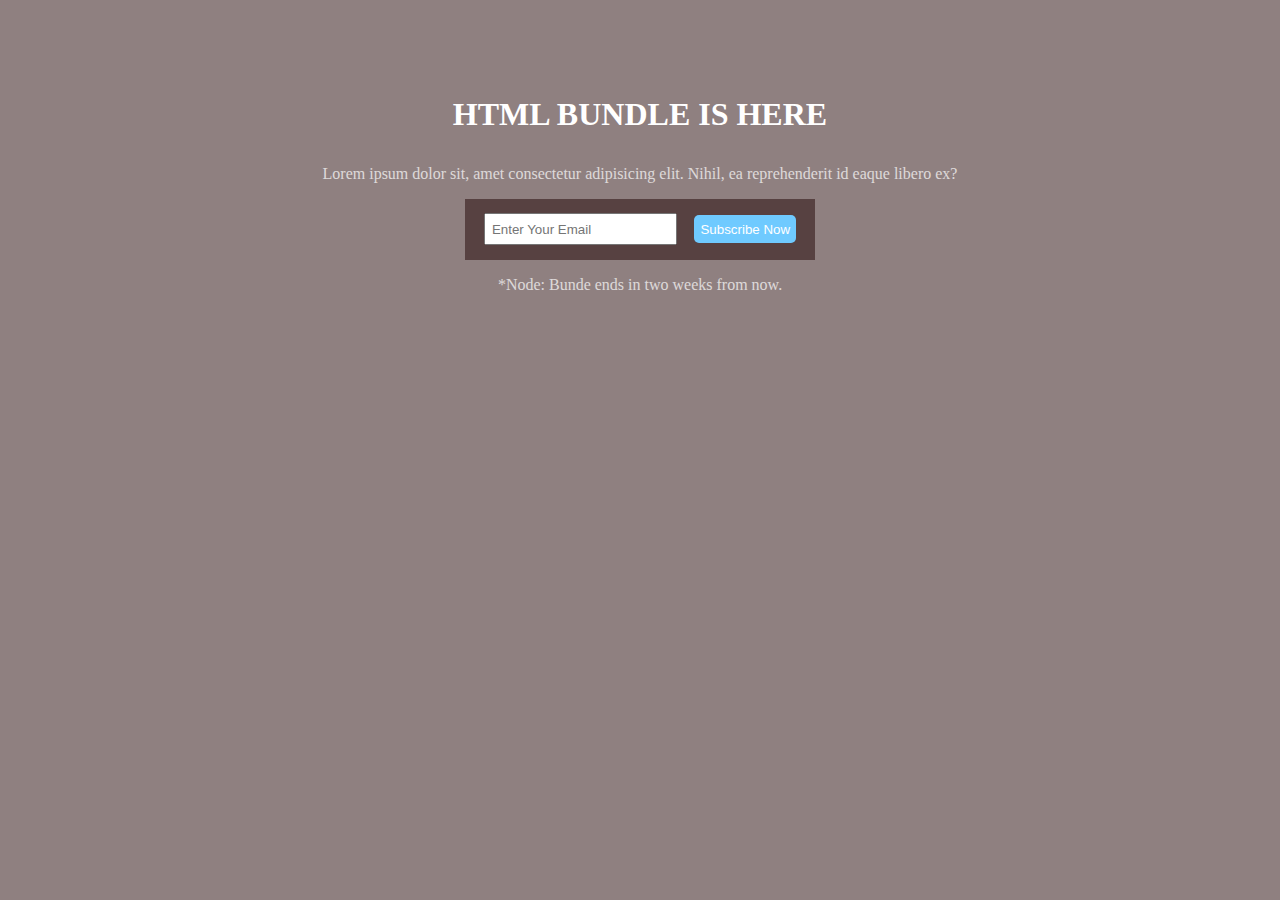
<file: septinta-uzduotis/index.html>
<!DOCTYPE html>
<html lang="en">
  <head>
    <meta charset="UTF-8" />
    <meta http-equiv="X-UA-Compatible" content="IE=edge" />
    <meta name="viewport" content="width=device-width, initial-scale=1.0" />
    <link rel="stylesheet" href="style.css" />
    <title>Septinta uzduotis</title>
  </head>
  <body>
    <div>
      <h1>HTML BUNDLE IS HERE</h1>
      <p>
        Lorem ipsum dolor sit, amet consectetur adipisicing elit. Nihil, ea
        reprehenderit id eaque libero ex?
      </p>
      <div>
        <input type="email" placeholder="Enter Your Email" />
        <input type="submit" value="Subscribe Now" />
      </div>
      <span>*Node: Bunde ends in two weeks from now.</span>
    </div>
  </body>
</html>
</file>
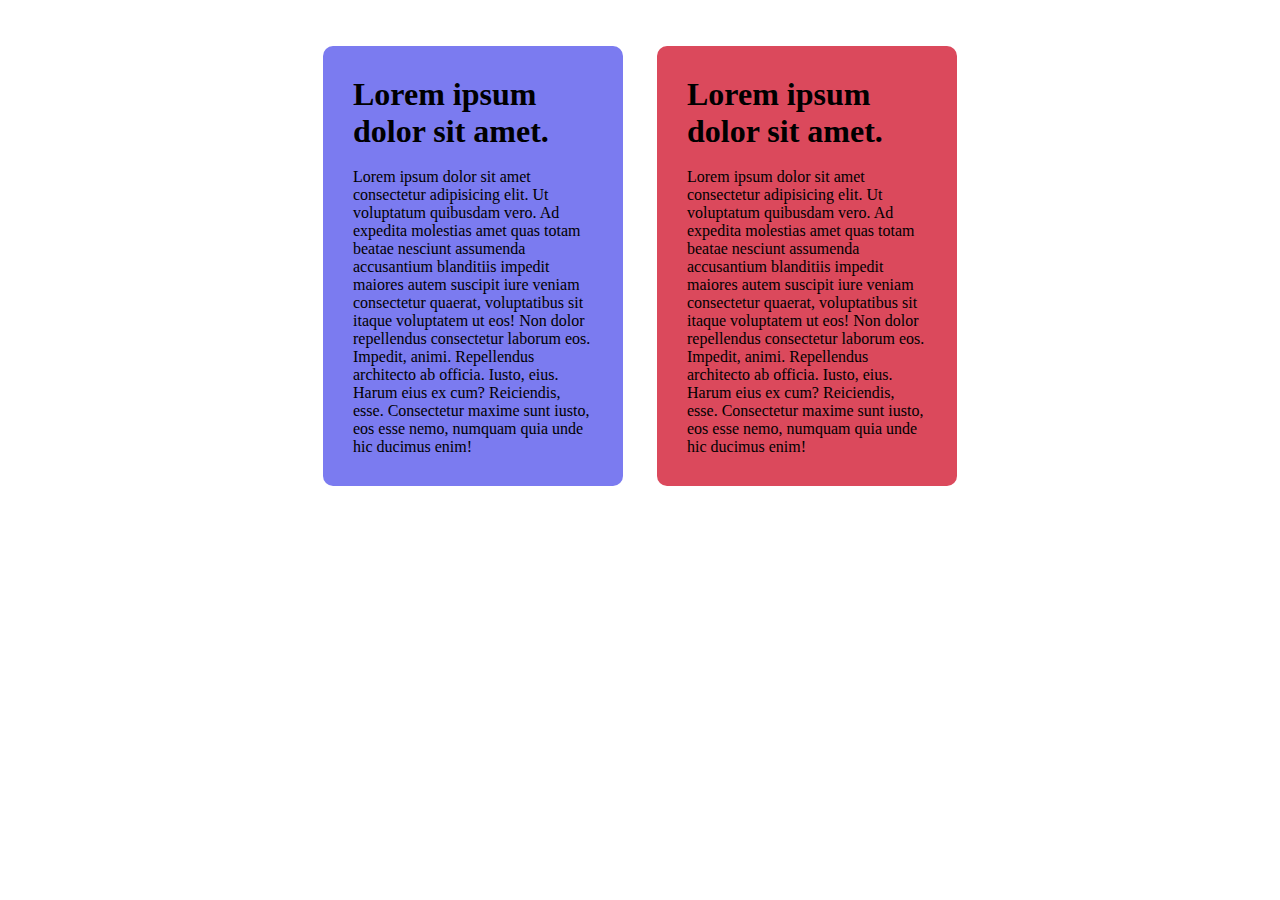
<file: sesta-uzduotis/index.html>
<!DOCTYPE html>
<html lang="en">
  <head>
    <meta charset="UTF-8" />
    <meta http-equiv="X-UA-Compatible" content="IE=edge" />
    <meta name="viewport" content="width=device-width, initial-scale=1.0" />
    <link rel="stylesheet" href="style.css" />
    <title>Sesta uzduotis</title>
  </head>
  <body>
    <main>
      <div>
        <h1>Lorem ipsum dolor sit amet.</h1>
        <br />
        <p>
          Lorem ipsum dolor sit amet consectetur adipisicing elit. Ut voluptatum
          quibusdam vero. Ad expedita molestias amet quas totam beatae nesciunt
          assumenda accusantium blanditiis impedit maiores autem suscipit iure
          veniam consectetur quaerat, voluptatibus sit itaque voluptatem ut eos!
          Non dolor repellendus consectetur laborum eos. Impedit, animi.
          Repellendus architecto ab officia. Iusto, eius. Harum eius ex cum?
          Reiciendis, esse. Consectetur maxime sunt iusto, eos esse nemo,
          numquam quia unde hic ducimus enim!
        </p>
      </div>
      <div>
        <h1>Lorem ipsum dolor sit amet.</h1>
        <br />
        <p>
          Lorem ipsum dolor sit amet consectetur adipisicing elit. Ut voluptatum
          quibusdam vero. Ad expedita molestias amet quas totam beatae nesciunt
          assumenda accusantium blanditiis impedit maiores autem suscipit iure
          veniam consectetur quaerat, voluptatibus sit itaque voluptatem ut eos!
          Non dolor repellendus consectetur laborum eos. Impedit, animi.
          Repellendus architecto ab officia. Iusto, eius. Harum eius ex cum?
          Reiciendis, esse. Consectetur maxime sunt iusto, eos esse nemo,
          numquam quia unde hic ducimus enim!
        </p>
      </div>
    </main>
  </body>
</html>
</file>
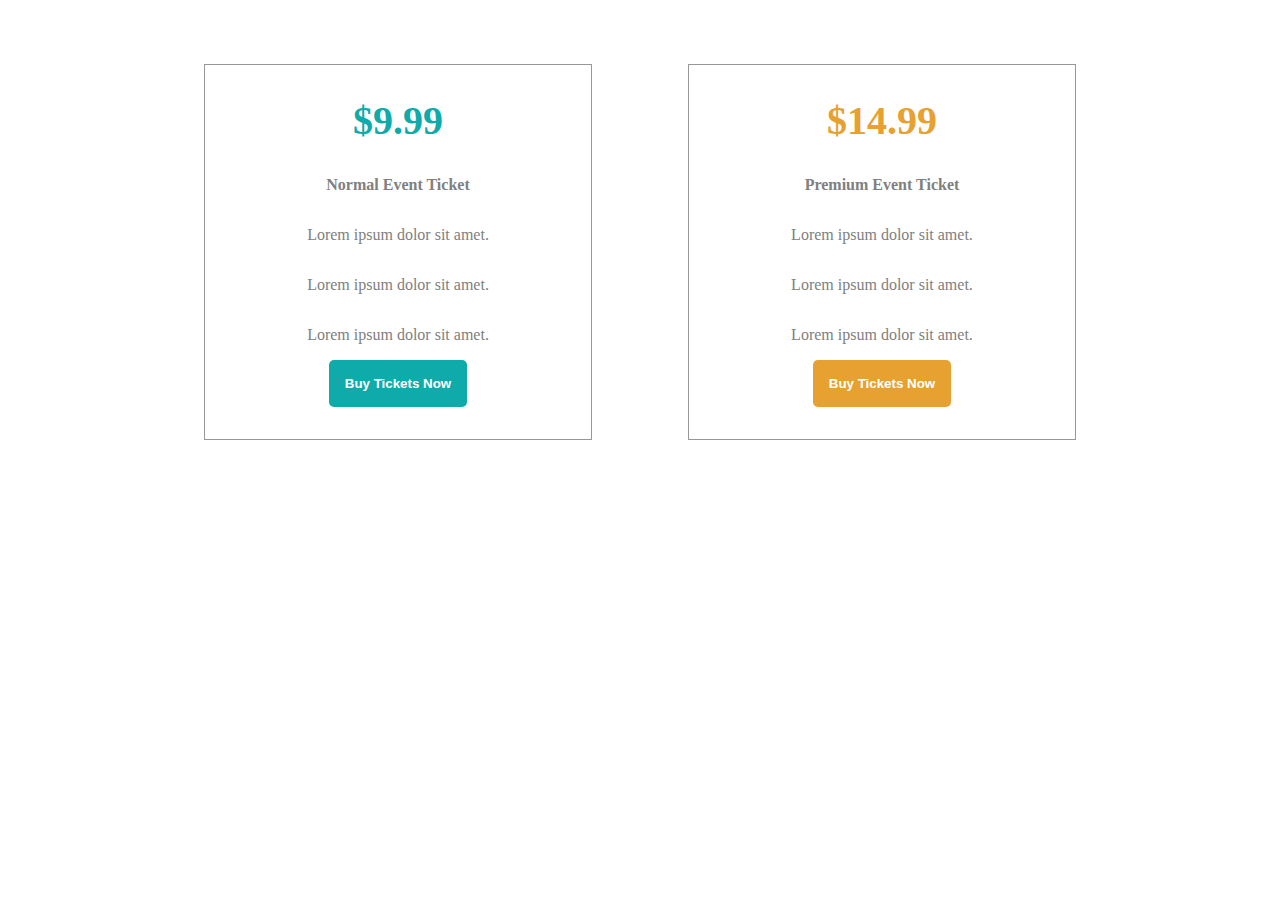
<file: trecia-uzduotis/index.html>
<!DOCTYPE html>
<html lang="en">
  <head>
    <meta charset="UTF-8" />
    <meta http-equiv="X-UA-Compatible" content="IE=edge" />
    <meta name="viewport" content="width=device-width, initial-scale=1.0" />
    <link rel="stylesheet" href="style.css" />
    <title>Trecia uzduotis</title>
  </head>
  <body>
    <main>
      <section>
        <div>
          <h1>$9.99</h1>
          <br />
          <b>Normal Event Ticket</b>
        </div>
        <div>
          <span>Lorem ipsum dolor sit amet.</span> <br />
          <span>Lorem ipsum dolor sit amet.</span> <br />
          <span>Lorem ipsum dolor sit amet.</span> <br />
        </div>
        <button>Buy Tickets Now</button>
      </section>
      <section>
        <div>
          <h1>$14.99</h1>
          <br />
          <b>Premium Event Ticket</b>
        </div>
        <div>
          <span>Lorem ipsum dolor sit amet.</span> <br />
          <span>Lorem ipsum dolor sit amet.</span> <br />
          <span>Lorem ipsum dolor sit amet.</span> <br />
        </div>
        <button>Buy Tickets Now</button>
      </section>
    </main>
  </body>
</html>
</file>
<file: antra-uzduotis/style.css>
* {
    padding: 0;
    margin: 0;
    box-sizing: border-box;
}

body {
    background-color: rgb(189, 185, 185);
}

header {
    background-color: black;
    color: white;
    margin-bottom: 50px;
}

h1 {
    margin-bottom: 10px;
}

ul {
    width: 80%;
    margin: auto;
}

ul li {
    display: inline-block;
    padding: 1rem;
    border-right: 1px solid white;
}

section {
    background-color: white;
    width: 80%;
    margin: 10px auto;
    padding: 1rem;
}

section:nth-child(3) {
    font-size: 0;
}

section:nth-child(3) div {
    width: 50%;
    display: inline-block;
    font-size: 1rem;
}
</file>
<file: astunta-uzduotis/style.css>
* {
    padding: 0;
    margin: 0;
    box-sizing: border-box;
}

main {
    max-width: 1100px;
    margin: 5rem auto;
}

main section:nth-child(1) i {
    color: gold;
}

main section:nth-child(2) i {
    color: greenyellow;
}

main section:nth-child(1) div {
    text-align: left;
    padding-left: 1rem;
}

section {
    text-align: center;
    margin-bottom: 5rem;
}

section div {
    display: inline-block;
    max-width: 210px;
    margin-bottom: 1rem;
}

h1 {
    margin: 1rem 0;
    font-size: 1.2rem;
}
</file>
<file: desimta-uzduotis/style.css>
* {
    padding: 0;
    margin: 0;
    box-sizing: border-box;
}

html {
    background: url('https://images.unsplash.com/photo-1517048676732-d65bc937f952?ixlib=rb-1.2.1&ixid=MnwxMjA3fDB8MHxwaG90by1wYWdlfHx8fGVufDB8fHx8&auto=format&fit=crop&w=1470&q=80') no-repeat center center fixed;
    -webkit-background-size: cover;
    -moz-background-size: cover;
    -o-background-size: cover;
    background-size: cover;
}

html::before {
    background-color: rgba(31, 2, 2, 0.5);
    content: "";
    position: absolute;
    top: 0px;
    right: 0px;
    bottom: 0px;
    left: 0px;
    z-index: -1;
}

main {
    max-width: 1100px;
    margin: auto;
    color: white;
    margin-top: 5rem;
}

section {
    margin: 3rem;
    text-align: left;
}

h1 {
    font-size: 2.5rem;
}

p {
    opacity: 0.8;
    line-height: 1.4;
    margin: 1rem 0;
    max-width: 700px;
}

button {
    padding: .7rem;
    border: 0;
    border-radius: 3px;
    color: white;
    background-color: tomato;
}
</file>
<file: devinta-uzduotis/style.css>
* {
    padding: 0;
    margin: 0;
    box-sizing: border-box;
}

html {
    background: url('https://images.unsplash.com/photo-1517048676732-d65bc937f952?ixlib=rb-1.2.1&ixid=MnwxMjA3fDB8MHxwaG90by1wYWdlfHx8fGVufDB8fHx8&auto=format&fit=crop&w=1470&q=80') no-repeat center center fixed;
    -webkit-background-size: cover;
    -moz-background-size: cover;
    -o-background-size: cover;
    background-size: cover;
}

html::before {
    background-color: rgba(31, 2, 2, 0.5);
    content: "";
    position: absolute;
    top: 0px;
    right: 0px;
    bottom: 0px;
    left: 0px;
    z-index: -1;
}

main {
    max-width: 1100px;
    margin: auto;
    color: white;
    text-align: center;
    margin-top: 5rem;
}

section {
    display: inline-block;
    max-width: 500px;
    vertical-align: middle;
    margin: 1rem;
}

main section:nth-child(1) {
    text-align: left;

}

h1 {
    font-size: 2rem;
    margin-bottom: 1rem;
}

p, span {
    opacity: 0.8;
    line-height: 1.4;
}

input, textarea {
    padding: 0.5rem;
    border-radius: 2px;
    border: none;
    width: 100%;
    margin: 0.5rem 0;
    font-weight: bold;
}

input[type='submit'] {
    font-weight: bold;
    background-color: rgb(255, 123, 15);
    color: white;
}
</file>
<file: mogo/styles/style.css>
@import url("https://fonts.googleapis.com/css2?family=Kaushan+Script&family=Montserrat&family=Roboto&display=swap");
* {
  padding: 0;
  margin: 0;
  -webkit-box-sizing: border-box;
          box-sizing: border-box;
  line-height: 1;
}

html {
  font-size: 62.5%;
  scroll-behavior: smooth;
  height: 100%;
}

body {
  height: 100%;
}

.container {
  max-width: 1200px;
  margin: auto;
  padding: 5rem 0;
}

.sectionContainer {
  padding-left: 1rem;
  padding-right: 1rem;
  padding-top: 11rem;
  padding-bottom: 11rem;
  margin: auto;
  text-align: center;
  max-width: 1200px;
}

.sectionContainer p {
  font-size: 2.4rem;
  font-family: "Kaushan Script", cursive;
  margin-bottom: 2.4rem;
}

.sectionContainer span {
  line-height: 1.5;
}

.sectionContainer h1 {
  font-size: 3rem;
  font-family: "Montserrat", sans-serif;
}

.sectionContainer .desc {
  color: #999999;
  font-family: "Roboto", sans-serif;
  font-size: 1.5rem;
  margin-bottom: 10rem;
  display: block;
}

.seperate-span {
  width: 6rem;
  height: 3px;
  display: block;
  background-color: #f38181;
  margin: auto;
  margin-bottom: 5rem;
  margin-top: 5rem;
}

header {
  background: url("../images/header-background.jpg");
  background-position: center;
  background-size: cover;
  height: 100vh;
}

header .headerContainer {
  position: relative;
  height: 100%;
  max-width: 1200px;
  margin: auto;
  color: white;
  font-family: "Montserrat", sans-serif;
  padding: 0 1rem;
  padding-top: 29px;
}

header .headerContainer nav {
  text-align: justify;
}

header .headerContainer nav::after {
  content: '';
  display: inline-block;
  width: 100%;
}

header .headerContainer nav .list {
  display: inline-block;
}

header .headerContainer nav .title {
  display: inline-block;
}

header .headerContainer nav .title h1 {
  font-size: 3rem;
}

header .headerContainer a {
  color: white;
  text-decoration: none;
  margin-left: 58px;
  font-size: 1.4rem;
}

header .headerContainer a:hover {
  color: #fce38a;
  padding-bottom: 0.5rem;
  border-bottom: 3px solid #fce38a;
}

header .headerContainer img {
  cursor: pointer;
}

header .headerContainer .headerCenter {
  position: absolute;
  top: 50%;
  left: 50%;
  -webkit-transform: translate(-50%, -50%);
          transform: translate(-50%, -50%);
  text-align: center;
}

header .headerContainer .headerCenter span {
  background: white;
}

header .headerContainer .headerCenter p {
  font-size: 5.732484076433121vw;
  font-family: "Kaushan Script", cursive;
  margin-bottom: 6rem;
}

header .headerContainer .headerCenter h1 {
  font-weight: bold;
  font-size: 7.8125vw;
}

header .headerContainer .headerCenter button {
  width: 16rem;
  height: 4rem;
  background: transparent;
  border: 3px solid white;
  color: white;
  font-weight: bold;
  font-size: 1.4rem;
  cursor: pointer;
}

header .headerContainer .headerBottom {
  width: 100%;
  position: absolute;
  bottom: 0;
  left: 50%;
  -webkit-transform: translate(-50%, -50%);
          transform: translate(-50%, -50%);
  margin-bottom: 2.8rem;
  font-size: 0;
  padding: 0 1rem;
}

header .headerContainer .headerBottom .outer-c {
  display: inline-block;
  width: 23%;
  font-size: 18px;
  cursor: pointer;
  margin-right: 1.2vw;
  border-top: 3px solid white;
}

header .headerContainer .headerBottom .outer-c b {
  font-size: 24px;
}

header .headerContainer .headerBottom .outer-c .hoverContainer {
  width: 100%;
  margin-bottom: 2.5rem;
  position: relative;
}

header .headerContainer .headerBottom .outer-c .hoverContainer .bottom-nav-el {
  margin: auto;
  display: block;
  width: 14.58333vw;
  height: 0.3rem;
  background: #e6e6e6;
}

header .headerContainer .headerBottom .outer-c .hoverContainer .span-hover {
  background: #f38181;
  height: 3px;
  position: absolute;
  left: 0;
  top: -3px;
  width: 0;
  -webkit-transition: width 0.5s ease;
  transition: width 0.5s ease;
}

header .headerContainer .headerBottom .outer-c:hover .hoverContainer .span-hover {
  width: 7rem;
}

.hover-pics-sec .hover-img .image {
  position: relative;
  display: inline-block;
  cursor: pointer;
}

.hover-pics-sec .hover-img .image:hover {
  -webkit-box-shadow: 0px 0px 400px 200px rgba(243, 129, 129, 0.7) inset, 10px 10px 0px 0px #95e1d3;
          box-shadow: 0px 0px 400px 200px rgba(243, 129, 129, 0.7) inset, 10px 10px 0px 0px #95e1d3;
}

.hover-pics-sec .hover-img .image:hover .img-hover-span {
  opacity: 1;
}

.hover-pics-sec .hover-img .image .img-hover-span {
  position: absolute;
  color: white;
  top: 50%;
  -webkit-transform: translate(-50%, -50%);
          transform: translate(-50%, -50%);
  opacity: 0;
  -webkit-transition: opacity 0.5s ease;
  transition: opacity 0.5s ease;
}

.hover-pics-sec .hover-img .image .img-hover-span span {
  display: block;
  margin-top: 1rem;
  font-size: 1.8rem;
  font-weight: bold;
  font-family: "Montserrat", sans-serif;
}

.hover-pics-sec .hover-img .img-about-1 {
  background: url("../images/about-1.jpg");
  background-size: cover;
  background-repeat: no-repeat;
  width: 31%;
  height: 250px;
}

.hover-pics-sec .hover-img .img-about-2 {
  background: url("../images/about-2.jpg");
  background-size: cover;
  background-repeat: no-repeat;
  width: 31%;
  height: 250px;
  margin: 0 3rem;
}

.hover-pics-sec .hover-img .img-about-3 {
  background: url("../images/about-3.jpg");
  background-size: cover;
  background-repeat: no-repeat;
  width: 31%;
  height: 250px;
}

.full-width-counter {
  background-color: #95e1d3;
}

.full-width-counter .container {
  padding: 0;
  font-size: 0;
}

.full-width-counter .container .outer {
  padding: 5rem 0;
  display: inline-block;
  width: 20%;
  text-align: center;
  color: white;
  font-family: "Montserrat", sans-serif;
  border-right: 1px solid #e4e4e4;
  height: 100%;
}

.full-width-counter .container .outer::before {
  content: "";
  display: inline-block;
  vertical-align: middle;
  height: 25%;
}

.full-width-counter .container .outer .inner h1 {
  font-size: 4.474829086389062vw;
  margin-bottom: 1rem;
}

.full-width-counter .container .outer .inner p {
  font-size: 1.4rem;
}

.full-width-counter .container .last {
  border-right: 0;
}

.full-width-content .bottom-row {
  border-top: 1px solid #999999;
  padding-top: 3rem;
}

.full-width-content .content-row {
  font-size: 0;
}

.full-width-content .content-row .content {
  display: inline-block;
  width: 32%;
}

.full-width-content .content-row .content img {
  display: inline-block;
  vertical-align: top;
  width: 7%;
  margin-right: 5%;
}

.full-width-content .content-row .content div {
  display: inline-block;
  width: 88%;
  text-align: left;
}

.full-width-content .content-row .content div h1 {
  font-size: 1.4rem;
  font-family: "Montserrat", sans-serif;
  margin-bottom: 1rem;
}

.full-width-content .content-row .content div p {
  font-size: 1.5rem;
  font-family: "Roboto", sans-serif;
  color: #999999;
  line-height: 1.5;
}

.full-width-content .content-row .content-middle {
  margin: 0 1rem;
}

#design {
  background: url("../images/design-bg.jpg");
  background-position: center;
  background-size: cover;
  position: relative;
  height: 90vh;
}

#design .sectionContainer {
  height: 100%;
}

#design .sectionContainer img {
  width: 450px;
  position: absolute;
  bottom: 0;
  left: 50%;
  -webkit-transform: translate(-50%, 0);
          transform: translate(-50%, 0);
}

#design .sectionContainer .mobile {
  width: 300px;
  left: 63%;
  bottom: -11rem;
}

#service .sectionContainer div {
  font-size: 0;
}

#service .sectionContainer div .service-img {
  display: inline-block;
  width: 47%;
  margin-right: 3%;
}

#service .sectionContainer div .details-container {
  display: inline-block;
  width: 50%;
  vertical-align: top;
}

#service .sectionContainer div .details-container details {
  border: 1px solid #999999;
  margin-bottom: 1rem;
}

#service .sectionContainer div .details-container details .faq-line {
  background: #999999;
  width: 100%;
  height: 1px;
  display: block;
}

#service .sectionContainer div .details-container details .faq-content {
  padding: 1rem;
  margin-top: 1rem;
  margin-bottom: 1rem;
  overflow: scroll;
  max-height: 100px;
  overflow-x: auto;
}

#service .sectionContainer div .details-container details summary {
  font-size: 1.4rem;
  font-family: "Montserrat", sans-serif;
  padding: 1rem;
  text-align: left;
  cursor: pointer;
  position: relative;
  list-style: none;
}

#service .sectionContainer div .details-container details summary .summary-icon {
  width: 25px;
  vertical-align: middle;
  margin-right: 1rem;
}

#service .sectionContainer div .details-container details summary span {
  vertical-align: middle;
}

#service .sectionContainer div .details-container details i {
  font-size: 1.5rem;
  font-family: "Roboto", sans-serif;
  color: #999999;
  display: inline-block;
  text-align: left;
  line-height: 1.5;
}

.full-width-comments {
  background: #f8f8f8;
}

.full-width-comments .container {
  font-size: 0;
}

.full-width-comments .container::before {
  content: "";
  display: inline-block;
  vertical-align: middle;
  height: 100%;
}

.full-width-comments .container div {
  display: inline-block;
  vertical-align: middle;
  text-align: center;
  width: 5%;
}

.full-width-comments .container div::before {
  content: "";
  display: inline-block;
  vertical-align: middle;
  height: 100%;
}

.full-width-comments .container .comment-content {
  width: 90%;
}

.full-width-comments .container .comment-content .comment-text {
  width: 70%;
  text-align: left;
}

.full-width-comments .container .comment-content .comment-text .comment {
  font-size: 2.4rem;
  color: #999999;
  font-family: "Roboto", sans-serif;
}

.full-width-comments .container .comment-content .comment-text .author-container {
  display: block;
  width: 100%;
  text-align: left;
  margin-top: 2rem;
}

.full-width-comments .container .comment-content .comment-text .author-container .author {
  font-size: 2.4rem;
  display: inline-block;
  font-family: "Kaushan Script", cursive;
  vertical-align: middle;
}

.full-width-comments .container .comment-content .comment-text .author-container .author-line {
  display: inline-block;
  margin-right: 2rem;
}

.full-width-comments .container .comment-content .comment-icon {
  display: inline-block;
  vertical-align: middle;
  margin-right: 3rem;
}

.comment-pic {
  width: 30%;
  display: inline-block;
  vertical-align: middle;
}

#team .image {
  position: relative;
  display: inline-block;
  cursor: pointer;
}

#team .image:hover {
  -webkit-box-shadow: 0px 0px 400px 200px rgba(243, 129, 129, 0.7) inset, 10px 10px 0px 0px #95e1d3;
          box-shadow: 0px 0px 400px 200px rgba(243, 129, 129, 0.7) inset, 10px 10px 0px 0px #95e1d3;
}

#team .image:hover .img-hover-div {
  opacity: 1;
}

#team .image .img-hover-div {
  position: absolute;
  color: white;
  top: 50%;
  left: 50%;
  -webkit-transform: translate(-50%, -50%);
          transform: translate(-50%, -50%);
  opacity: 0;
  -webkit-transition: opacity 0.5s ease;
  transition: opacity 0.5s ease;
  font-size: 0;
  width: 100%;
}

#team .image .img-hover-div a {
  color: white;
}

#team .image .img-hover-div a i {
  background: #fce38a;
  font-size: 2.5rem;
  padding: 1rem;
  width: 50px;
  border-right: 1px solid #f38181;
}

#team .image .img-hover-div a i:hover {
  background: #f38181;
}

#team .image .team-desc {
  position: absolute;
  bottom: -10rem;
  left: 50%;
  -webkit-transform: translate(-50%, -50%);
          transform: translate(-50%, -50%);
  width: 100%;
}

#team .image .team-desc b {
  display: block;
  margin-bottom: 2rem;
  color: #333333;
  font-family: "Montserrat", sans-serif;
  font-size: 1.4rem;
}

#team .image .team-desc i {
  display: block;
  font-family: "Roboto", sans-serif;
  font-size: 1.5rem;
  color: #999999;
}

#team .img-team-1 {
  background: url("../images/team-1.jpg");
  background-size: cover;
  background-repeat: no-repeat;
  width: 31%;
  height: 470px;
}

#team .img-team-2 {
  background: url("../images/team-2.jpg");
  background-size: cover;
  background-repeat: no-repeat;
  width: 31%;
  height: 470px;
  margin: 0 3rem;
}

#team .img-team-3 {
  background: url("../images/team-3.jpg");
  background-size: cover;
  background-repeat: no-repeat;
  width: 31%;
  height: 470px;
}

.full-width-logos {
  margin-top: 7rem;
  background: #f8f8f8;
}

.full-width-work {
  font-size: 0;
}

.full-width-work .two-img, .full-width-work .one-img {
  width: 25%;
  display: inline-block;
}

.full-width-work .two-img .image, .full-width-work .one-img .image {
  position: relative;
  display: inline-block;
  cursor: pointer;
}

.full-width-work .two-img .image:hover, .full-width-work .one-img .image:hover {
  -webkit-box-shadow: 0px 0px 400px 200px rgba(243, 129, 129, 0.7) inset;
          box-shadow: 0px 0px 400px 200px rgba(243, 129, 129, 0.7) inset;
}

.full-width-work .two-img .image:hover .inner-hover, .full-width-work .one-img .image:hover .inner-hover {
  opacity: 1;
}

.full-width-work .two-img .image .inner-hover, .full-width-work .one-img .image .inner-hover {
  position: absolute;
  color: white;
  top: 50%;
  left: 50%;
  -webkit-transform: translate(-50%, -50%);
          transform: translate(-50%, -50%);
  opacity: 0;
  -webkit-transition: opacity 0.5s ease;
  transition: opacity 0.5s ease;
  text-align: center;
}

.full-width-work .two-img .image .inner-hover span, .full-width-work .one-img .image .inner-hover span {
  font-size: 1.4rem;
  font-family: "Montserrat", sans-serif;
  display: block;
  margin: 2rem;
}

.full-width-work .two-img .image .inner-hover .design-desc, .full-width-work .one-img .image .inner-hover .design-desc {
  font-family: "Roboto", sans-serif;
  font-size: 1.5rem;
  display: block;
}

.full-width-work .two-img .image .inner-hover i, .full-width-work .one-img .image .inner-hover i {
  font-size: 3rem;
}

.full-width-work .two-img .design-img-1, .full-width-work .one-img .design-img-1 {
  background: url("../images/work-1.jpg");
  background-size: cover;
  background-position: center;
  background-repeat: no-repeat;
  height: 370px;
  width: 100%;
}

.full-width-work .two-img .design-img-5, .full-width-work .one-img .design-img-5 {
  background: url("../images/work-5.jpg");
  background-size: cover;
  background-position: center;
  background-repeat: no-repeat;
  height: 370px;
  width: 100%;
}

.full-width-work .two-img .design-img-2, .full-width-work .one-img .design-img-2 {
  background: url("../images/work-2.jpg");
  background-size: cover;
  background-position: center;
  background-repeat: no-repeat;
  height: 370px;
  width: 100%;
}

.full-width-work .two-img .design-img-6, .full-width-work .one-img .design-img-6 {
  background: url("../images/work-6.jpg");
  background-size: cover;
  background-position: center;
  background-repeat: no-repeat;
  height: 370px;
  width: 100%;
}

.full-width-work .two-img .design-img-4, .full-width-work .one-img .design-img-4 {
  background: url("../images/work-4.jpg");
  background-size: cover;
  background-position: center;
  background-repeat: no-repeat;
  height: 370px;
  width: 100%;
}

.full-width-work .two-img .design-img-7, .full-width-work .one-img .design-img-7 {
  background: url("../images/work-7.jpg");
  background-size: cover;
  background-position: center;
  background-repeat: no-repeat;
  height: 370px;
  width: 100%;
}

.full-width-work .one-img {
  width: 25%;
  display: inline-block;
}

.full-width-work .one-img .design-img-3 {
  background: url("../images/work-3.jpg");
  background-size: cover;
  background-position: center;
  background-repeat: no-repeat;
  height: 740px;
  width: 100%;
}

.full-width-work .one-img img {
  width: 100%;
  max-height: 770px;
}

#people {
  background: url("../images/people-bg.jpg");
  background-position: center;
  background-size: cover;
}

#people .sectionContainer .bottom-row {
  border-top: 0;
}

#people .sectionContainer .content-row .content {
  vertical-align: top;
  width: 50%;
}

#people .sectionContainer .content-row .content div {
  width: 70%;
}

#people .sectionContainer .content-row .content div .seperate-span {
  margin: 1.5rem 0;
}

#people .sectionContainer .content-row .content div i {
  font-size: 1.5rem;
  font-family: "Roboto", sans-serif;
  color: #333333;
}

#people .sectionContainer .content-row .content img {
  width: 20%;
  margin: 0;
  margin-right: 5%;
}

#work .desc {
  margin: 0;
}

#blog .blogs .blog-container {
  display: inline-block;
  width: 33%;
  text-align: left;
  position: relative;
}

#blog .blogs .blog-container .image-container .date {
  position: absolute;
  bottom: 10rem;
  left: -1rem;
  padding: 1.5rem;
  background: #95e1d3;
  color: white;
  text-align: center;
}

#blog .blogs .blog-container .image-container .date b {
  display: block;
  margin-bottom: 0.5rem;
  font-size: 3rem;
  font-family: "Montserrat", sans-serif;
}

#blog .blogs .blog-container .image-container .date i {
  font-family: "Roboto", sans-serif;
  font-size: 15px;
}

#blog .blogs .blog-container .blog-title {
  font-family: "Montserrat", sans-serif;
  font-size: 1.4rem;
  color: #333333;
  margin: 1rem 0;
  display: block;
}

#blog .blogs .blog-container p {
  color: #999999;
  font-size: 1.5rem;
  font-family: "Roboto", sans-serif;
}

#map {
  background: url("../images/people-bg.jpg");
  background-size: cover;
  background-position: center;
  background-repeat: no-repeat;
}

#map .sectionContainer h1 {
  color: #f38181;
  margin-top: 1rem;
}

#map .sectionContainer .seperate-span {
  margin: 2rem auto 0 auto;
}

footer .sectionContainer {
  position: relative;
}

footer .sectionContainer .footer-left, footer .sectionContainer .footer-middle, footer .sectionContainer .footer-right {
  vertical-align: top;
  display: inline-block;
  text-align: left;
}

footer .sectionContainer .footer-left {
  width: 40%;
}

footer .sectionContainer .footer-left h1 {
  font-size: 46px;
  font-family: "Montserrat", sans-serif;
  color: #cccccc;
  margin-bottom: 4rem;
}

footer .sectionContainer .footer-left .footer-desc {
  font-size: 1.5rem;
  color: #999999;
  font-family: "Roboto", sans-serif;
}

footer .sectionContainer .footer-left .followers {
  font-size: 1.4rem;
  font-family: "Montserrat", sans-serif;
  display: block;
  color: #333333;
  margin-top: 4rem;
  margin-bottom: 2rem;
  padding-bottom: 2rem;
  border-bottom: 1px solid #999999;
}

footer .sectionContainer .footer-left .followers b {
  color: #333333;
  font-family: "Montserrat", sans-serif;
  font-size: 1.8rem;
}

footer .sectionContainer .footer-left .follow-us {
  margin-bottom: 2rem;
}

footer .sectionContainer .footer-left .follow-us .follow-text {
  font-size: 1.5rem;
  font-family: "Roboto", sans-serif;
  color: #999999;
}

footer .sectionContainer .footer-left .follow-us .fab {
  margin: 0 0.5rem;
  font-size: 1.8rem;
  color: #95e1d3;
}

footer .sectionContainer .footer-left form {
  font-size: 0;
}

footer .sectionContainer .footer-left form input {
  padding: 1rem;
}

footer .sectionContainer .footer-left form input[type='submit'] {
  font-weight: bold;
  color: white;
  background: #95e1d3;
  border: 3px solid #95e1d3;
}

footer .sectionContainer .footer-left form input[type='text'] {
  font-style: italic;
  border: 1px solid #999999;
  border-right: 0;
}

footer .sectionContainer .footer-middle {
  width: 30%;
  margin: 0 3rem;
}

footer .sectionContainer .footer-middle .footer-title {
  font-size: 1.4rem;
  color: #333333;
  font-family: "Montserrat", sans-serif;
  margin-bottom: 4.5rem;
  display: block;
}

footer .sectionContainer .footer-middle .blog img {
  display: inline-block;
}

footer .sectionContainer .footer-middle .blog div {
  vertical-align: top;
  display: inline-block;
  width: 60%;
  margin-left: 1rem;
  padding: 0.5rem;
}

footer .sectionContainer .footer-middle .blog div span {
  display: block;
  font-size: 12px;
  font-family: "Montserrat", sans-serif;
  color: #333333;
}

footer .sectionContainer .footer-middle .blog div i {
  font-size: 13px;
  font-family: "Roboto", sans-serif;
  color: #999999;
}

footer .sectionContainer .footer-middle .middle-blog {
  margin: 2rem 0;
}

footer .sectionContainer .footer-right {
  font-size: 0;
  width: 24%;
}

footer .sectionContainer .footer-right .footer-title {
  font-size: 1.4rem;
  color: #333333;
  font-family: "Montserrat", sans-serif;
  margin-bottom: 4.5rem;
  display: block;
}

footer .sectionContainer .footer-right i {
  font-size: 13px;
  font-family: "Roboto", sans-serif;
  color: #333333;
  margin-top: 1rem;
  display: block;
}

footer .sectionContainer .footer-bottom {
  position: absolute;
  bottom: 0;
  border-top: 1px solid #999999;
  padding: 1rem;
  width: 100%;
  font-size: 1.4rem;
  font-family: "Montserrat", sans-serif;
}

footer .sectionContainer .footer-bottom span {
  color: #f38181;
}

details > summary::after {
  position: absolute;
  content: '+';
  right: 20px;
}

details[open] > summary::after {
  position: absolute;
  content: "-";
  right: 20px;
}

details > summary::-webkit-details-marker {
  display: none;
}

::-webkit-scrollbar {
  width: 5px;
}

::-webkit-scrollbar-track {
  -webkit-box-shadow: inset 0 0 5px #d4d4d4;
          box-shadow: inset 0 0 5px #d4d4d4;
  border-radius: 10px;
}

::-webkit-scrollbar-thumb {
  background: #95e1d3;
}
/*# sourceMappingURL=style.css.map */
</file>
<file: penkta-uzduotis/style.css>
* {
    padding: 0;
    margin: 0;
    box-sizing: border-box;
}

div {
    background: url('https://wallsdesk.com/wp-content/uploads/2018/03/Pictures-of-Elk.jpg') no-repeat;
    background-position: center;
    background-size: contain;
    height: 200px;
    border: 2px solid blue;
    margin: auto;
}

img {
    width: 100%;
}
</file>
<file: poetry-workshops/style.css>
body {
}

table, th, td {
    border-collapse: collapse;
    border: 1px solid rgb(144, 144, 144);
}

tr:first-child {
    border-bottom: 3px solid rgb(9, 116, 158);
}

th {
    border-radius: 10px;
    background-color: rgb(114, 176, 247);
    color: white;
    font-weight: normal;
}

th:nth-child(2), th:nth-child(3) {
    border-radius: 0;
}

th, td {
    padding: 0 15px;
}

tr:nth-child(even) {
    background: rgb(227, 254, 255)
}
tr:nth-child(odd) {
    background: rgb(221, 240, 240)
}

li {
    list-style: none;
}

li::before {
    padding: 1px;
    content: '+';
    display: inline-block;
    background-color: rgb(48, 180, 48);
    border-radius: 50%;
    color: white;
    border: 1px solid black;
    margin-right: 10px;
  }

form {
    position: relative;
    margin-top: 20px;
    white-space: nowrap;
    min-width: 150px;
    max-width: 500px;
}

form div {
    min-width: 150px;
}

form i {
    position: absolute;
    background-color: white;
    top: -10px;
    left: 30px;
}

form > div {
    padding: 15px 10px;
    border: 1px solid black;
}

form div div {
    width: 40%;
    display: inline-block;
}

select {
    border-radius: 5px;
}

input[type='text'] {
    width: 100%;
}

input[type="submit"] {
    border-radius: 10px;
    margin-top: 10px;
    right: 0;
    margin-right: 15px;
    position: absolute;
    background-color: rgb(53, 202, 53);
    color: white;
}

label[for=center], select {
    margin: 10px 0;
    display: inline-block;
}
</file>
<file: septinta-uzduotis/style.css>
* {
    padding: 0;
    margin: 0;
    box-sizing: border-box;
}

html {
    background: url('https://images.unsplash.com/32/Mc8kW4x9Q3aRR3RkP5Im_IMG_4417.jpg?ixlib=rb-1.2.1&ixid=MnwxMjA3fDB8MHxwaG90by1wYWdlfHx8fGVufDB8fHx8&auto=format&fit=crop&w=1170&q=80') no-repeat center center fixed;
    -webkit-background-size: cover;
    -moz-background-size: cover;
    -o-background-size: cover;
    background-size: cover;
}

html::before {
    background-color: rgba(31, 2, 2, 0.5);
    content: "";
    position: absolute;
    top: 0px;
    right: 0px;
    bottom: 0px;
    left: 0px;
    z-index: -1;
}

body {
    padding: 1rem;
}

body > div {
    margin-top: 5rem;
    text-align: center;
    color: white;
}

h1, p, span {
    margin: 1rem;
}
p, span {
    opacity: 0.7;
    display: inline-block;
}

body > div div {
    background-color: rgba(31, 2, 2, 0.5);
    max-width: 350px;
    margin: auto;
    padding: 0.5rem;
}

input {
    padding: 0.4rem;
    margin: 0.4rem;
}
input[type='submit'] {
    background-color: rgb(111, 202, 255);
    color: white;
    border: none;
    border-radius: 5px;
}
</file>
<file: sesta-uzduotis/style.css>
* {
    padding: 0;
    margin: 0;
    box-sizing: border-box;
}

html { 
    background: url('https://images.unsplash.com/32/Mc8kW4x9Q3aRR3RkP5Im_IMG_4417.jpg?ixlib=rb-1.2.1&ixid=MnwxMjA3fDB8MHxwaG90by1wYWdlfHx8fGVufDB8fHx8&auto=format&fit=crop&w=1170&q=80') no-repeat center center fixed; 
    -webkit-background-size: cover;
    -moz-background-size: cover;
    -o-background-size: cover;
    background-size: cover;
  }

body {
    padding: 1rem;
}

main {
    background: rgba(255, 255, 255, 0.7);
    text-align: center;
    margin: auto;
    padding: 15px;
    border-radius: 10px;
    max-width: 900px;
}

div {
  display: inline-block;
  max-width: 300px;
  text-align: left;
  padding: 30px;
  background-color: #ddd;
  border-radius: 10px;
  margin: 15px;
  vertical-align: top;
}

main div:nth-child(1) {
    background: rgb(123, 123, 240);
}

main div:nth-child(2) {
    background: rgb(219, 73, 92);
}
</file>
<file: trecia-uzduotis/style.css>
* {
    padding: 0;
    margin: 0;
    box-sizing: border-box;
}

main {
    padding: 1rem;
    max-width: 1000px;
    margin: auto;
    text-align: center;
    font-size: 0;
}

section {
    border: 1px solid rgb(151, 151, 151);
    padding: 1rem;
    width: 40%;
    min-width: 278px;
    margin: 5%;
    display: inline-block;
    text-align: center;
}

section div {
    font-size: 1rem;
}

h1 {
    font-size: 40px;
}
span, b {
    color: gray;
}

section:nth-child(1) h1 {
    color: rgb(15, 170, 170);
}
section:nth-child(2) h1 {
    color: rgb(231, 161, 49);
}

h1, b, span {
    margin: 1rem;
    display: inline-block;
}

button {
    padding: 1rem;
    font-weight: bold;
    color: white;
    border: none;
    border-radius: 5px;
    margin-bottom: 1rem;
}

section:nth-child(1) button {
    background-color: rgb(15, 170, 170);
}
section:nth-child(2) button {
    background-color: rgb(231, 161, 49);
}
</file>
